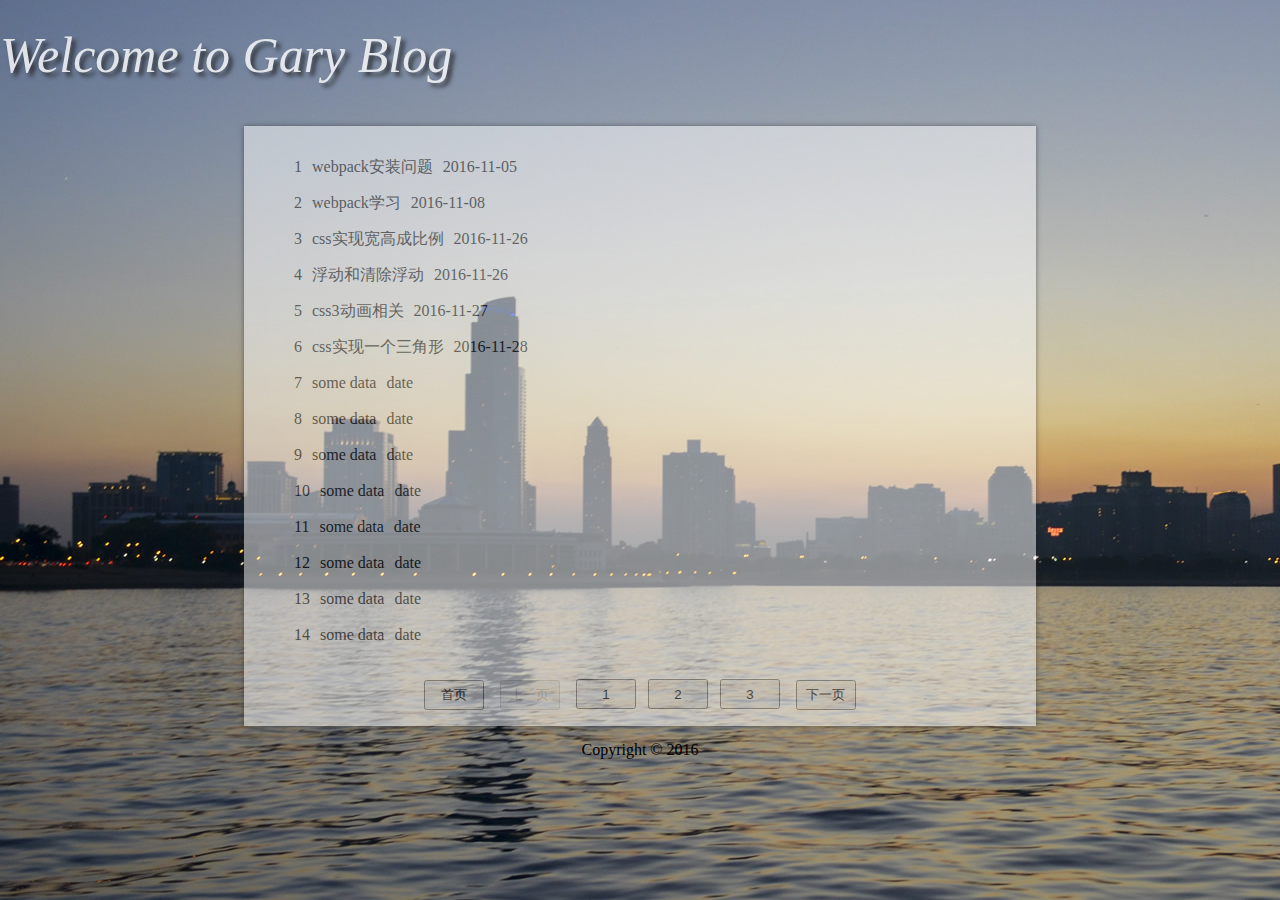
<file: index.html>
<!DOCTYPE html>
<html lang="en">
<head>
	<meta charset="UTF-8">
	<title>Gary Blog</title>
	<link rel="stylesheet" href="css/index.css">
	
</head>
<body>
	<div class="container">
		<div class="header">
			<div>
				<span class="hTitle">Welcome to Gary Blog</span>
			</div>
		</div>
		<div class="main">
			<main class="blog-main">
				<div class="content">
					
					<div class="liLinks">
								<button id="mainPage">首页</button>
								<button id="prePage">上一页</button>
								<div class="pagesContainer">
									
								</div>
								<button id="nextPage">下一页</button>
					</div>
				</div>
			</main>
			<nav class="blog-nav"></nav>
			<aside class="blog-aside"></aside>
		</div>
		<div class="footer">
			Copyright © 2016 
		</div>
	</div>
	<script src="js/jquery-3.1.1.js"></script>
	<script src="js/index.js"></script>
	
</body>
</html>
</file>
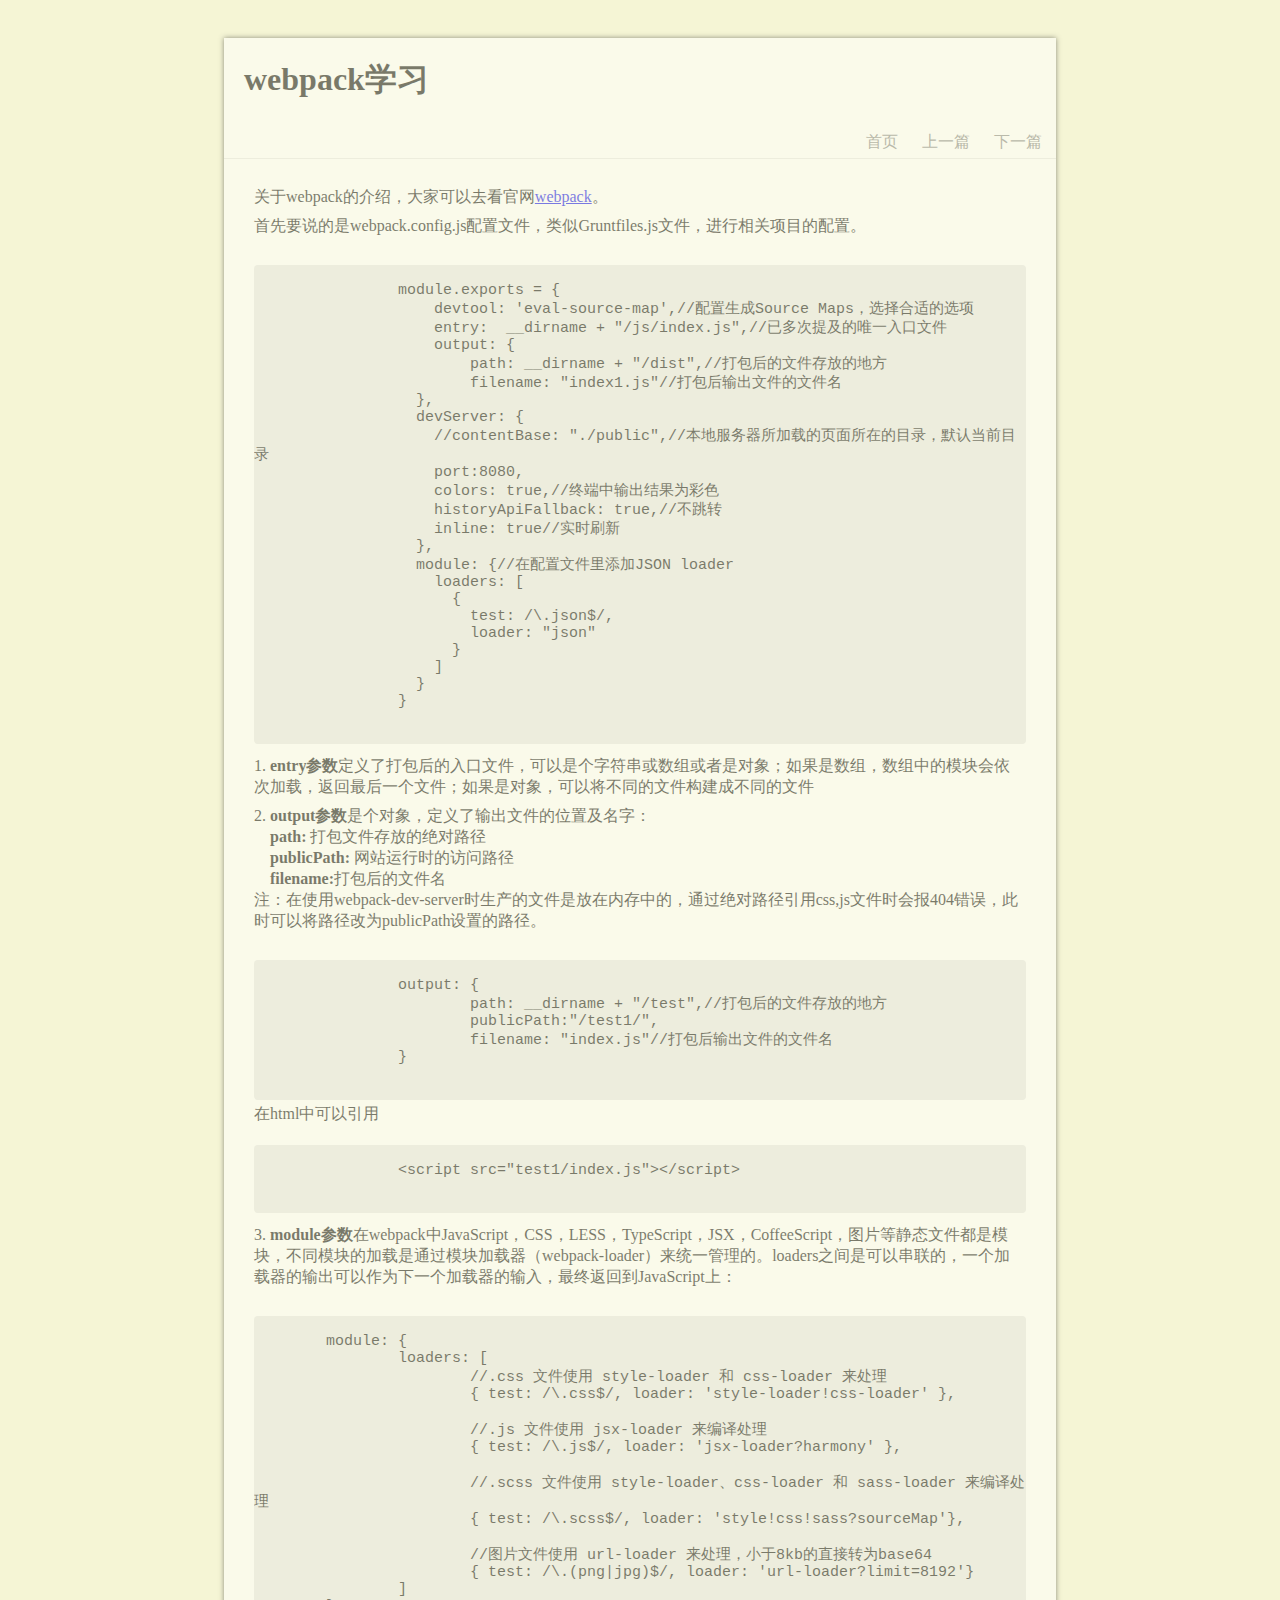
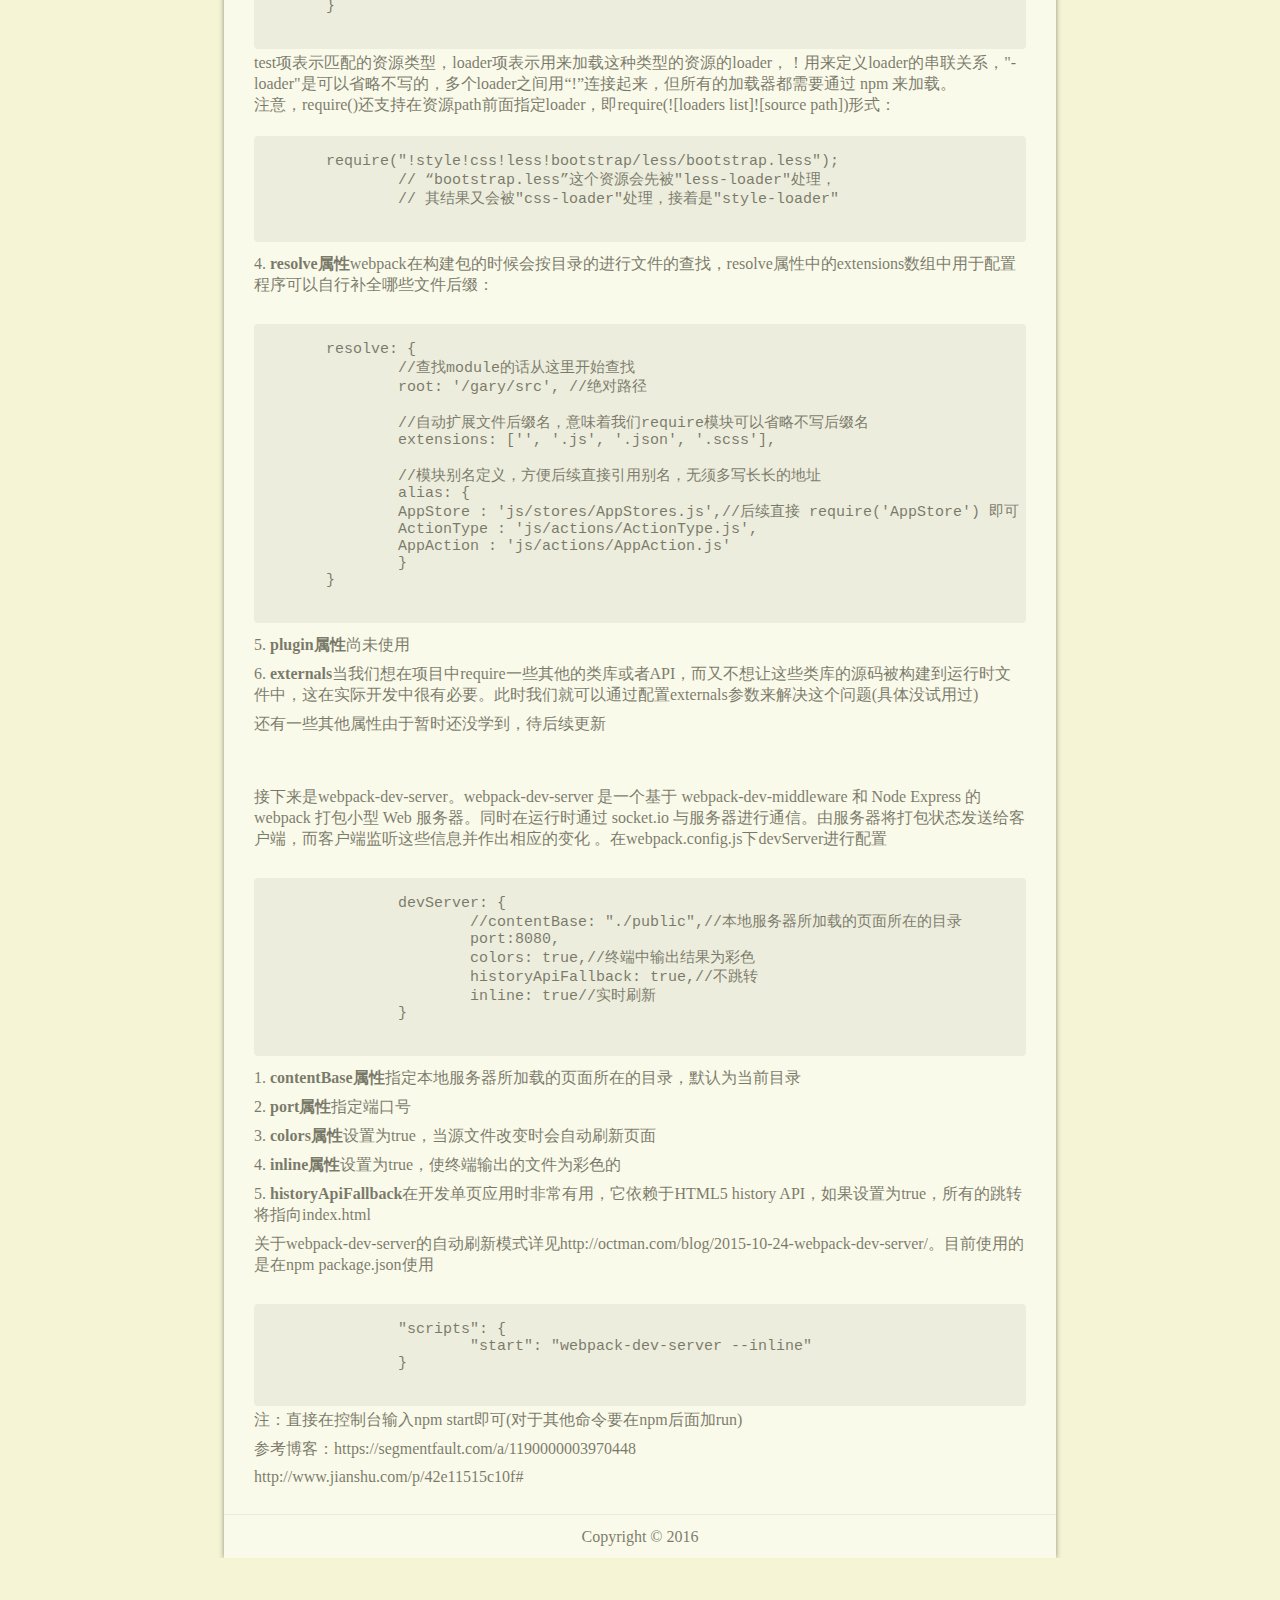
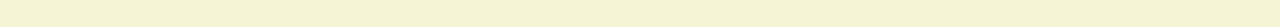
<file: content/index.html>
<!DOCTYPE html>
<html lang="en">
<head>
	<meta charset="UTF-8">
	<title>webpack</title>
	<link rel="stylesheet" href="main.css">
</head>
<body>
	<div class="container">
		<div class="header"><h1>webpack学习</h1>
			<div class="links">
				<a href="../index.html" class="returnMain">首页</a>
				<a href="#" class="pre">上一篇</a>
				<a href="#" class="next">下一篇</a>
			</div>
		</div>
		<div class="context">
			<p>关于webpack的介绍，大家可以去看官网<a href="http://webpack.github.io/">webpack</a>。</p>
			<p>首先要说的是webpack.config.js配置文件，类似Gruntfiles.js文件，进行相关项目的配置。</p>
			
			<pre>
				<code>
		module.exports = {
		    devtool: 'eval-source-map',//配置生成Source Maps，选择合适的选项
		    entry:  __dirname + "/js/index.js",//已多次提及的唯一入口文件
		    output: {
		        path: __dirname + "/dist",//打包后的文件存放的地方
		        filename: "index1.js"//打包后输出文件的文件名
		  },
		  devServer: {
		    //contentBase: "./public",//本地服务器所加载的页面所在的目录，默认当前目录
		    port:8080,
		    colors: true,//终端中输出结果为彩色
		    historyApiFallback: true,//不跳转
		    inline: true//实时刷新
		  },
		  module: {//在配置文件里添加JSON loader
		    loaders: [
		      {
		        test: /\.json$/,
		        loader: "json"
		      }
		    ]
		  }
		}
				</code>
			</pre>
			<p>1. <b>entry参数</b>定义了打包后的入口文件，可以是个字符串或数组或者是对象；如果是数组，数组中的模块会依次加载，返回最后一个文件；如果是对象，可以将不同的文件构建成不同的文件</p>
			<p>2. <b>output参数</b>是个对象，定义了输出文件的位置及名字：<br>
						&nbsp;&nbsp;&nbsp;&nbsp;<strong>path:</strong> 打包文件存放的绝对路径<br>
						&nbsp;&nbsp;&nbsp;&nbsp;<strong>publicPath:</strong> 网站运行时的访问路径<br>
						&nbsp;&nbsp;&nbsp;&nbsp;<strong>filename:</strong>打包后的文件名<br>
						注：在使用webpack-dev-server时生产的文件是放在内存中的，通过绝对路径引用css,js文件时会报404错误，此时可以将路径改为publicPath设置的路径。
						<pre>
							<code>
		output: {
			path: __dirname + "/test",//打包后的文件存放的地方
			publicPath:"/test1/",
			filename: "index.js"//打包后输出文件的文件名
		}
							</code>
						</pre>
					在html中可以引用
					<pre>
						<code>
		&lt;script src="test1/index.js"&gt&lt;/script&gt
						</code>
					</pre>
			</p>
			<p>
				3. <b>module参数</b>在webpack中JavaScript，CSS，LESS，TypeScript，JSX，CoffeeScript，图片等静态文件都是模块，不同模块的加载是通过模块加载器（webpack-loader）来统一管理的。loaders之间是可以串联的，一个加载器的输出可以作为下一个加载器的输入，最终返回到JavaScript上：
				<pre>
					<code>
	module: {
		loaders: [
			//.css 文件使用 style-loader 和 css-loader 来处理
			{ test: /\.css$/, loader: 'style-loader!css-loader' },

			//.js 文件使用 jsx-loader 来编译处理
			{ test: /\.js$/, loader: 'jsx-loader?harmony' },

			//.scss 文件使用 style-loader、css-loader 和 sass-loader 来编译处理
			{ test: /\.scss$/, loader: 'style!css!sass?sourceMap'},

			//图片文件使用 url-loader 来处理，小于8kb的直接转为base64
			{ test: /\.(png|jpg)$/, loader: 'url-loader?limit=8192'}
		]
	}
					</code>
				</pre>
				test项表示匹配的资源类型，loader项表示用来加载这种类型的资源的loader，！用来定义loader的串联关系，"-loader"是可以省略不写的，多个loader之间用“!”连接起来，但所有的加载器都需要通过 npm 来加载。<br>
				注意，require()还支持在资源path前面指定loader，即require(![loaders list]![source path])形式：
				<pre>
					<code>
	require("!style!css!less!bootstrap/less/bootstrap.less");
		// “bootstrap.less”这个资源会先被"less-loader"处理，
		// 其结果又会被"css-loader"处理，接着是"style-loader"
					</code>
				</pre>
			</p>
			<p>
				4. <b>resolve属性</b>webpack在构建包的时候会按目录的进行文件的查找，resolve属性中的extensions数组中用于配置程序可以自行补全哪些文件后缀：
				<pre>
					<code>
	resolve: {
		//查找module的话从这里开始查找
		root: '/gary/src', //绝对路径

		//自动扩展文件后缀名，意味着我们require模块可以省略不写后缀名
		extensions: ['', '.js', '.json', '.scss'],

		//模块别名定义，方便后续直接引用别名，无须多写长长的地址
		alias: {
		AppStore : 'js/stores/AppStores.js',//后续直接 require('AppStore') 即可
		ActionType : 'js/actions/ActionType.js',
		AppAction : 'js/actions/AppAction.js'
		}
	}
					</code>
				</pre>
			</p>
			<p>
				5. <b>plugin属性</b>尚未使用
			</p>
			<p>
				6. <b>externals</b>当我们想在项目中require一些其他的类库或者API，而又不想让这些类库的源码被构建到运行时文件中，这在实际开发中很有必要。此时我们就可以通过配置externals参数来解决这个问题(具体没试用过)
			</p>
			<p>
				还有一些其他属性由于暂时还没学到，待后续更新
			</p>
			<br>
			<br>
			
			<p>
				接下来是webpack-dev-server。webpack-dev-server 是一个基于 webpack-dev-middleware 和 Node Express 的 webpack 打包小型 Web 服务器。同时在运行时通过 socket.io 与服务器进行通信。由服务器将打包状态发送给客户端，而客户端监听这些信息并作出相应的变化 。在webpack.config.js下devServer进行配置
				<pre>
					<code>
		devServer: {
			//contentBase: "./public",//本地服务器所加载的页面所在的目录
			port:8080,
			colors: true,//终端中输出结果为彩色
			historyApiFallback: true,//不跳转
			inline: true//实时刷新
		}
					</code>
				</pre>
			</p>
			<p>
				1. <b>contentBase属性</b>指定本地服务器所加载的页面所在的目录，默认为当前目录
			</p>
			<p>
				2. <b>port属性</b>指定端口号
			</p>
			<p>
				3. <b>colors属性</b>设置为true，当源文件改变时会自动刷新页面
			</p>
			<p>
				4. <b>inline属性</b>设置为true，使终端输出的文件为彩色的
			</p>
			<p>
				5. <b>historyApiFallback</b>在开发单页应用时非常有用，它依赖于HTML5 history API，如果设置为true，所有的跳转将指向index.html
			</p>
			<p>
				关于webpack-dev-server的自动刷新模式详见http://octman.com/blog/2015-10-24-webpack-dev-server/。目前使用的是在npm package.json使用
				<pre>
					<code>
		"scripts": {
			"start": "webpack-dev-server --inline"
		}
					</code>
				</pre>
				注：直接在控制台输入npm start即可(对于其他命令要在npm后面加run)
			</p>
			<p>参考博客：https://segmentfault.com/a/1190000003970448</p>
			<p>http://www.jianshu.com/p/42e11515c10f#</p>

		</div>
		<div class="footer">Copyright © 2016 </div>
	</div>
</body> 
</html>
</file>
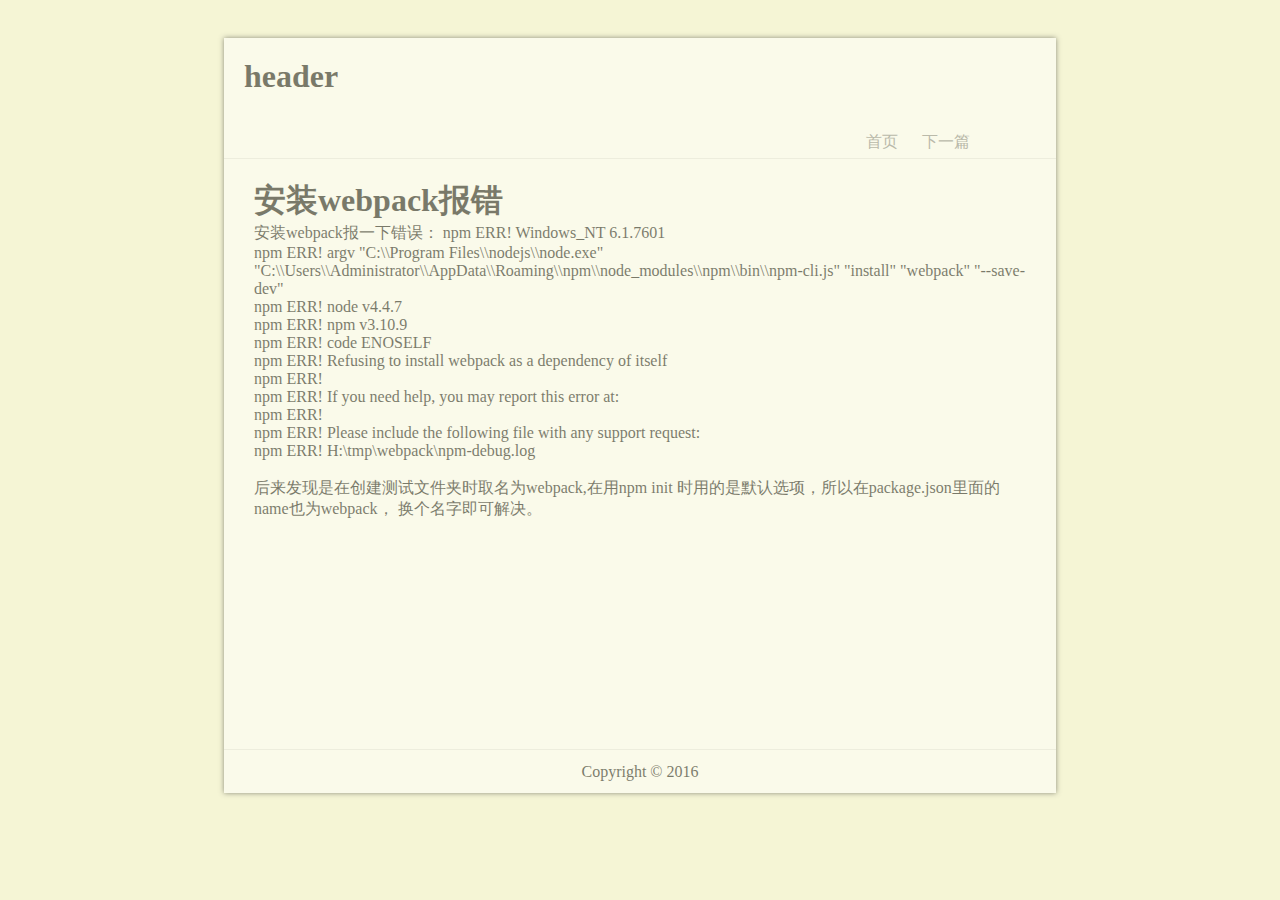
<file: content/1.html>
<!DOCTYPE html>
<html lang="en">
<head>
	<meta charset="UTF-8">
	<title>安装webpack报错</title>
	<link rel="stylesheet" href="main.css">
</head>
<body>
	<div class="container">
		<div class="header"><h1>header</h1>
			<div class="links">
				<a href="../index.html" class="returnMain">首页</a>
				
				<a href="2.html" class="next">下一篇</a>
			</div>
		</div>
		<div class="context">
			<h1>安装webpack报错</h1>
			<div>
				安装webpack报一下错误：
				npm ERR! Windows_NT 6.1.7601<br/>
				npm ERR! argv "C:\\Program Files\\nodejs\\node.exe" "C:\\Users\\Administrator\\AppData\\Roaming\\npm\\node_modules\\npm\\bin\\npm-cli.js" "install" "webpack" "--save-dev"<br/>
				npm ERR! node v4.4.7<br/>
				npm ERR! npm  v3.10.9<br/>
				npm ERR! code ENOSELF<br/>

				npm ERR! Refusing to install webpack as a dependency of itself<br/>
				npm ERR!<br/>
				npm ERR! If you need help, you may report this error at:<br/>
				npm ERR!     <https://github.com/npm/npm/issues><br/>

				npm ERR! Please include the following file with any support request:<br/>
				npm ERR!     H:\tmp\webpack\npm-debug.log<br/>
				
				<br/>
				后来发现是在创建测试文件夹时取名为webpack,在用npm init 时用的是默认选项，所以在package.json里面的name也为webpack，
				换个名字即可解决。

			</div>

		</div>
		<div class="footer">Copyright © 2016 </div>
	</div>
</body> 
</html>
</file>
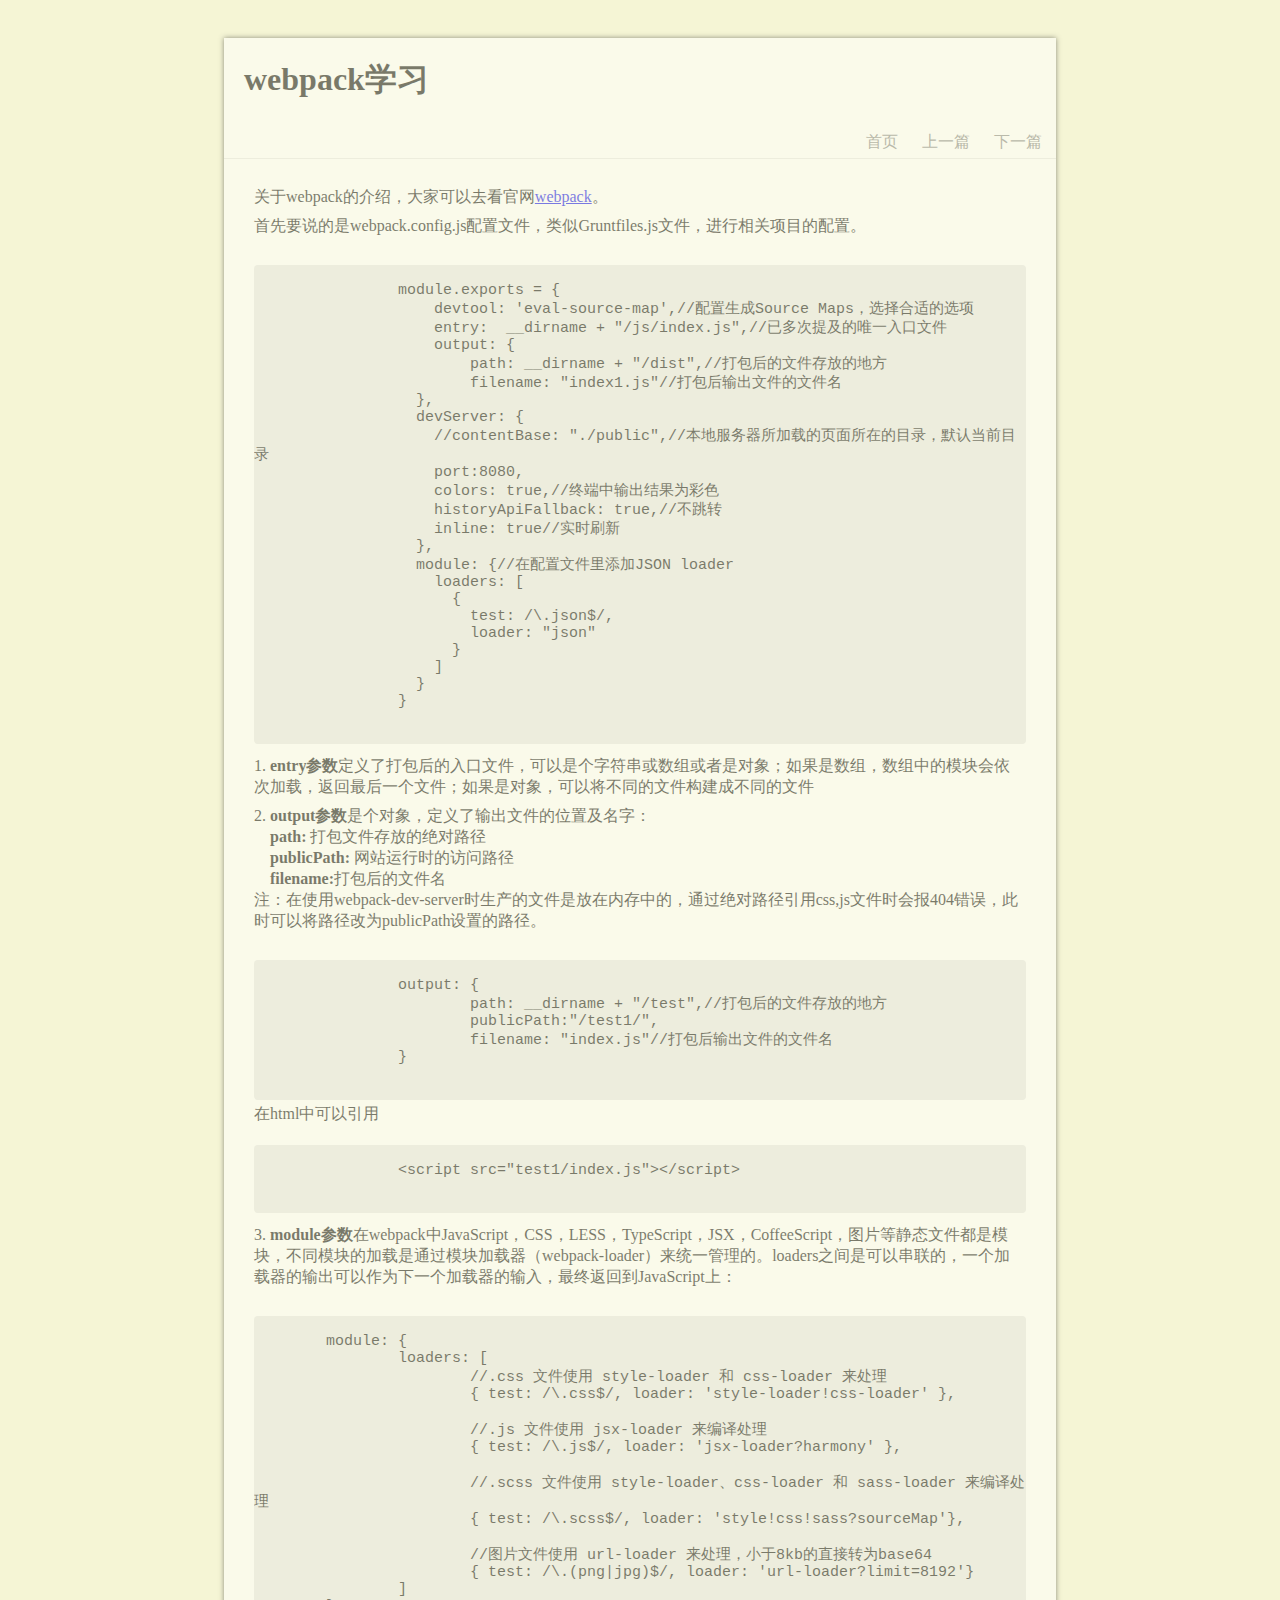
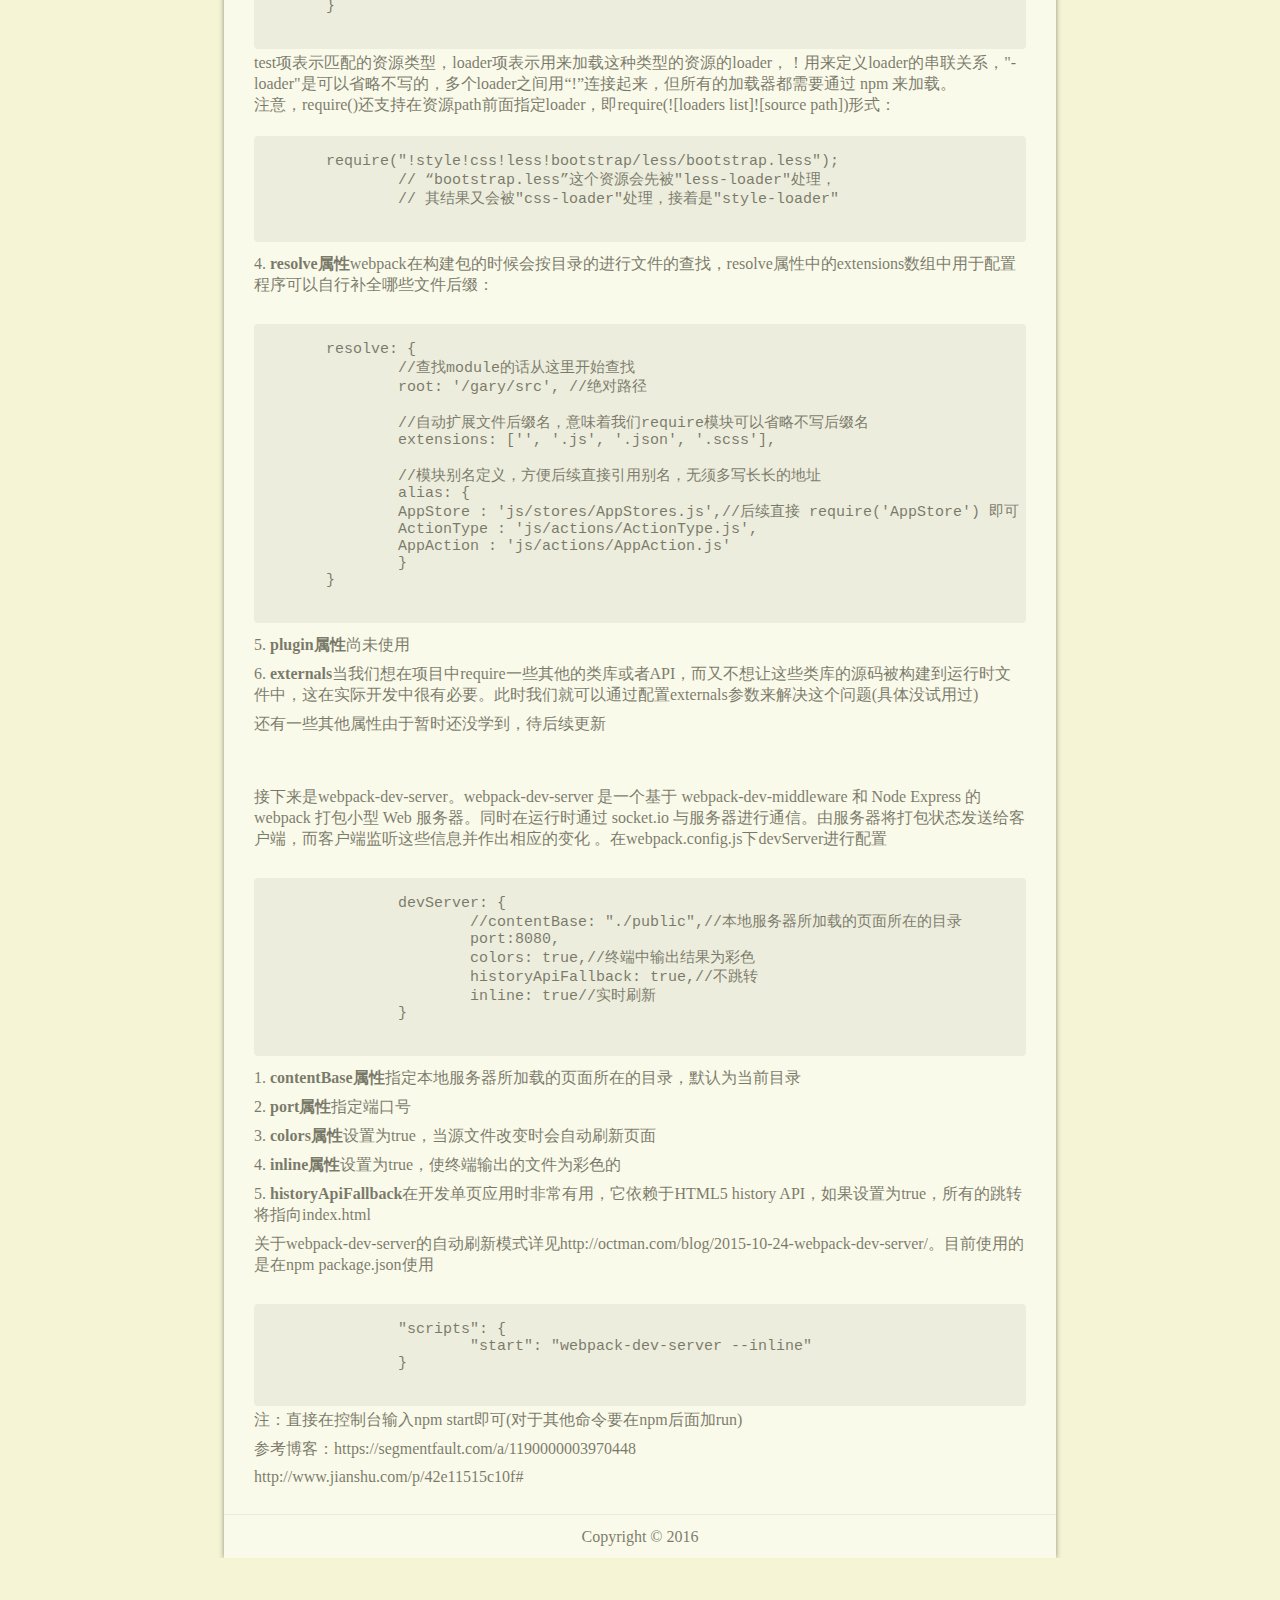
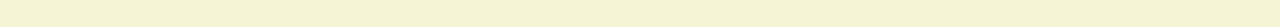
<file: content/2.html>
<!DOCTYPE html>
<html lang="en">
<head>
	<meta charset="UTF-8">
	<title>webpack</title>
	<link rel="stylesheet" href="main.css">
</head>
<body>
	<div class="container">
		<div class="header"><h1>webpack学习</h1>
			<div class="links">
				<a href="../index.html" class="returnMain">首页</a>
				<a href="1.html" class="pre">上一篇</a>
				<a href="3.html" class="next">下一篇</a>
			</div>
		</div>
		<div class="context">
			<p>关于webpack的介绍，大家可以去看官网<a href="http://webpack.github.io/">webpack</a>。</p>
			<p>首先要说的是webpack.config.js配置文件，类似Gruntfiles.js文件，进行相关项目的配置。</p>
			
			<pre>
				<code>
		module.exports = {
		    devtool: 'eval-source-map',//配置生成Source Maps，选择合适的选项
		    entry:  __dirname + "/js/index.js",//已多次提及的唯一入口文件
		    output: {
		        path: __dirname + "/dist",//打包后的文件存放的地方
		        filename: "index1.js"//打包后输出文件的文件名
		  },
		  devServer: {
		    //contentBase: "./public",//本地服务器所加载的页面所在的目录，默认当前目录
		    port:8080,
		    colors: true,//终端中输出结果为彩色
		    historyApiFallback: true,//不跳转
		    inline: true//实时刷新
		  },
		  module: {//在配置文件里添加JSON loader
		    loaders: [
		      {
		        test: /\.json$/,
		        loader: "json"
		      }
		    ]
		  }
		}
				</code>
			</pre>
			<p>1. <b>entry参数</b>定义了打包后的入口文件，可以是个字符串或数组或者是对象；如果是数组，数组中的模块会依次加载，返回最后一个文件；如果是对象，可以将不同的文件构建成不同的文件</p>
			<p>2. <b>output参数</b>是个对象，定义了输出文件的位置及名字：<br>
						&nbsp;&nbsp;&nbsp;&nbsp;<strong>path:</strong> 打包文件存放的绝对路径<br>
						&nbsp;&nbsp;&nbsp;&nbsp;<strong>publicPath:</strong> 网站运行时的访问路径<br>
						&nbsp;&nbsp;&nbsp;&nbsp;<strong>filename:</strong>打包后的文件名<br>
						注：在使用webpack-dev-server时生产的文件是放在内存中的，通过绝对路径引用css,js文件时会报404错误，此时可以将路径改为publicPath设置的路径。
						<pre>
							<code>
		output: {
			path: __dirname + "/test",//打包后的文件存放的地方
			publicPath:"/test1/",
			filename: "index.js"//打包后输出文件的文件名
		}
							</code>
						</pre>
					在html中可以引用
					<pre>
						<code>
		&lt;script src="test1/index.js"&gt&lt;/script&gt
						</code>
					</pre>
			</p>
			<p>
				3. <b>module参数</b>在webpack中JavaScript，CSS，LESS，TypeScript，JSX，CoffeeScript，图片等静态文件都是模块，不同模块的加载是通过模块加载器（webpack-loader）来统一管理的。loaders之间是可以串联的，一个加载器的输出可以作为下一个加载器的输入，最终返回到JavaScript上：
				<pre>
					<code>
	module: {
		loaders: [
			//.css 文件使用 style-loader 和 css-loader 来处理
			{ test: /\.css$/, loader: 'style-loader!css-loader' },

			//.js 文件使用 jsx-loader 来编译处理
			{ test: /\.js$/, loader: 'jsx-loader?harmony' },

			//.scss 文件使用 style-loader、css-loader 和 sass-loader 来编译处理
			{ test: /\.scss$/, loader: 'style!css!sass?sourceMap'},

			//图片文件使用 url-loader 来处理，小于8kb的直接转为base64
			{ test: /\.(png|jpg)$/, loader: 'url-loader?limit=8192'}
		]
	}
					</code>
				</pre>
				test项表示匹配的资源类型，loader项表示用来加载这种类型的资源的loader，！用来定义loader的串联关系，"-loader"是可以省略不写的，多个loader之间用“!”连接起来，但所有的加载器都需要通过 npm 来加载。<br>
				注意，require()还支持在资源path前面指定loader，即require(![loaders list]![source path])形式：
				<pre>
					<code>
	require("!style!css!less!bootstrap/less/bootstrap.less");
		// “bootstrap.less”这个资源会先被"less-loader"处理，
		// 其结果又会被"css-loader"处理，接着是"style-loader"
					</code>
				</pre>
			</p>
			<p>
				4. <b>resolve属性</b>webpack在构建包的时候会按目录的进行文件的查找，resolve属性中的extensions数组中用于配置程序可以自行补全哪些文件后缀：
				<pre>
					<code>
	resolve: {
		//查找module的话从这里开始查找
		root: '/gary/src', //绝对路径

		//自动扩展文件后缀名，意味着我们require模块可以省略不写后缀名
		extensions: ['', '.js', '.json', '.scss'],

		//模块别名定义，方便后续直接引用别名，无须多写长长的地址
		alias: {
		AppStore : 'js/stores/AppStores.js',//后续直接 require('AppStore') 即可
		ActionType : 'js/actions/ActionType.js',
		AppAction : 'js/actions/AppAction.js'
		}
	}
					</code>
				</pre>
			</p>
			<p>
				5. <b>plugin属性</b>尚未使用
			</p>
			<p>
				6. <b>externals</b>当我们想在项目中require一些其他的类库或者API，而又不想让这些类库的源码被构建到运行时文件中，这在实际开发中很有必要。此时我们就可以通过配置externals参数来解决这个问题(具体没试用过)
			</p>
			<p>
				还有一些其他属性由于暂时还没学到，待后续更新
			</p>
			<br>
			<br>
			
			<p>
				接下来是webpack-dev-server。webpack-dev-server 是一个基于 webpack-dev-middleware 和 Node Express 的 webpack 打包小型 Web 服务器。同时在运行时通过 socket.io 与服务器进行通信。由服务器将打包状态发送给客户端，而客户端监听这些信息并作出相应的变化 。在webpack.config.js下devServer进行配置
				<pre>
					<code>
		devServer: {
			//contentBase: "./public",//本地服务器所加载的页面所在的目录
			port:8080,
			colors: true,//终端中输出结果为彩色
			historyApiFallback: true,//不跳转
			inline: true//实时刷新
		}
					</code>
				</pre>
			</p>
			<p>
				1. <b>contentBase属性</b>指定本地服务器所加载的页面所在的目录，默认为当前目录
			</p>
			<p>
				2. <b>port属性</b>指定端口号
			</p>
			<p>
				3. <b>colors属性</b>设置为true，当源文件改变时会自动刷新页面
			</p>
			<p>
				4. <b>inline属性</b>设置为true，使终端输出的文件为彩色的
			</p>
			<p>
				5. <b>historyApiFallback</b>在开发单页应用时非常有用，它依赖于HTML5 history API，如果设置为true，所有的跳转将指向index.html
			</p>
			<p>
				关于webpack-dev-server的自动刷新模式详见http://octman.com/blog/2015-10-24-webpack-dev-server/。目前使用的是在npm package.json使用
				<pre>
					<code>
		"scripts": {
			"start": "webpack-dev-server --inline"
		}
					</code>
				</pre>
				注：直接在控制台输入npm start即可(对于其他命令要在npm后面加run)
			</p>
			<p>参考博客：https://segmentfault.com/a/1190000003970448</p>
			<p>http://www.jianshu.com/p/42e11515c10f#</p>

		</div>
		<div class="footer">Copyright © 2016 </div>
	</div>
</body> 
</html>
</file>
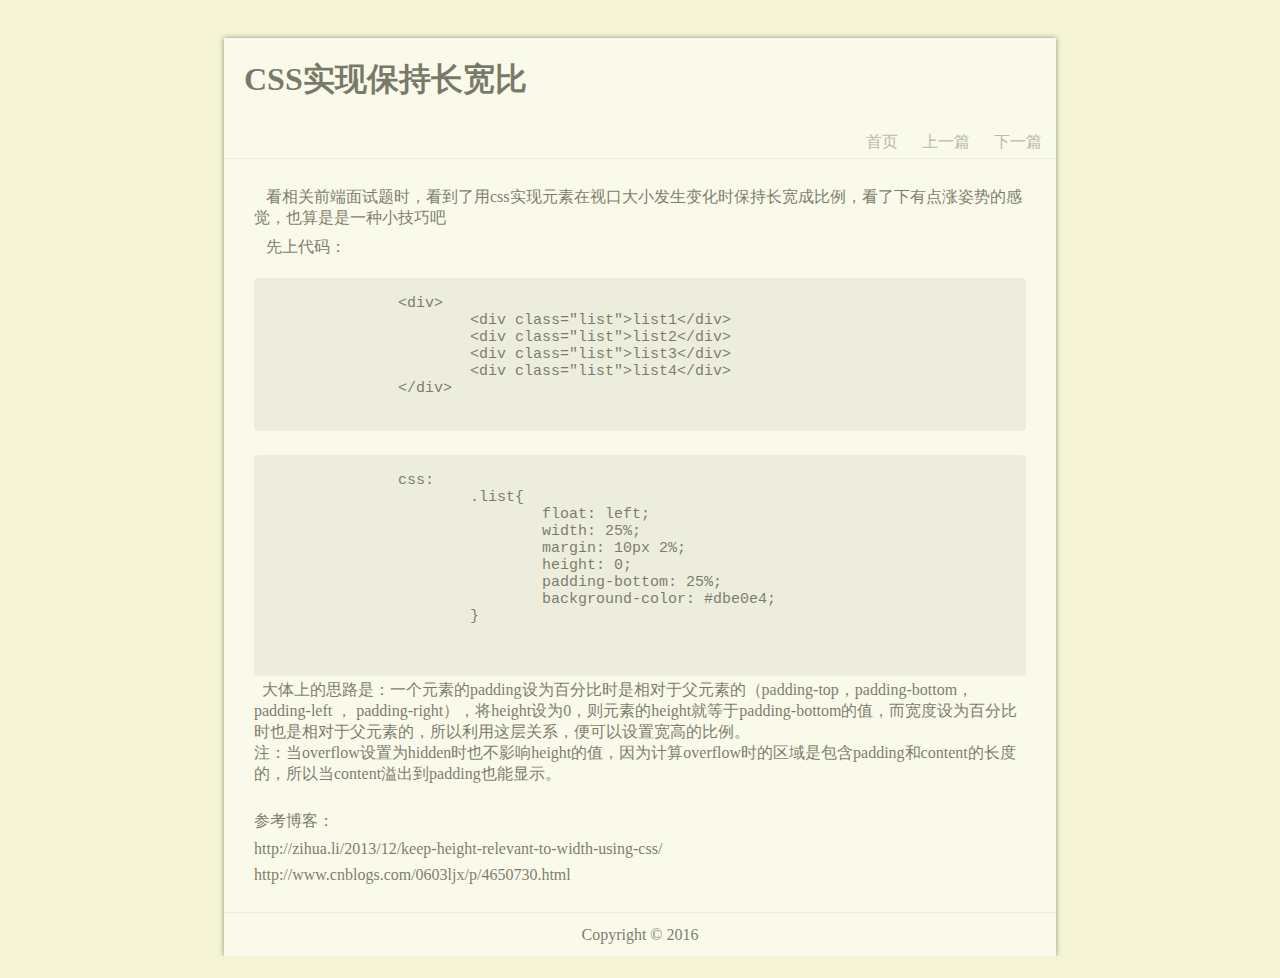
<file: content/3.html>
<!DOCTYPE html>
<html lang="en">
<head>
	<meta charset="UTF-8">
	<title>CSS实现保持长宽比</title>
	<link rel="stylesheet" href="main.css">
</head>
<body>
	<div class="container">
		<div class="header"><h1>CSS实现保持长宽比</h1>
			<div class="links">
				<a href="../index.html" class="returnMain">首页</a>
				<a href="2.html" class="pre">上一篇</a>
				<a href="4.html" class="next">下一篇</a>
			</div>
		</div>
		<div class="context">
			<p> &nbsp;&nbsp; 看相关前端面试题时，看到了用css实现元素在视口大小发生变化时保持长宽成比例，看了下有点涨姿势的感觉，也算是是一种小技巧吧</p>
			 &nbsp;&nbsp; 先上代码：
			<pre>
				<code>
		&lt;div&gt;
			&lt;div class="list"&gt;list1&lt;/div&gt;
			&lt;div class="list"&gt;list2&lt;/div&gt;
			&lt;div class="list"&gt;list3&lt;/div&gt;
			&lt;div class="list"&gt;list4&lt;/div&gt;
		&lt;/div&gt;
				</code>
			</pre>
			<pre>
				<code>
		css:
			.list{
				float: left;
				width: 25%;
				margin: 10px 2%;
				height: 0;
				padding-bottom: 25%;
				background-color: #dbe0e4;
			}
				</code>
			
			</pre>
			&nbsp;&nbsp;大体上的思路是：一个元素的padding设为百分比时是相对于父元素的（padding-top，padding-bottom，padding-left ， padding-right），将height设为0，则元素的height就等于padding-bottom的值，而宽度设为百分比时也是相对于父元素的，所以利用这层关系，便可以设置宽高的比例。
			<br>注：当overflow设置为hidden时也不影响height的值，因为计算overflow时的区域是包含padding和content的长度的，所以当content溢出到padding也能显示。
			<br><br>
			<p>参考博客：</p>
			<p>http://zihua.li/2013/12/keep-height-relevant-to-width-using-css/</p>
			<p>http://www.cnblogs.com/0603ljx/p/4650730.html</p>

		</div>
		<div class="footer">Copyright © 2016 </div>
	</div>
</body> 
</html>
</file>
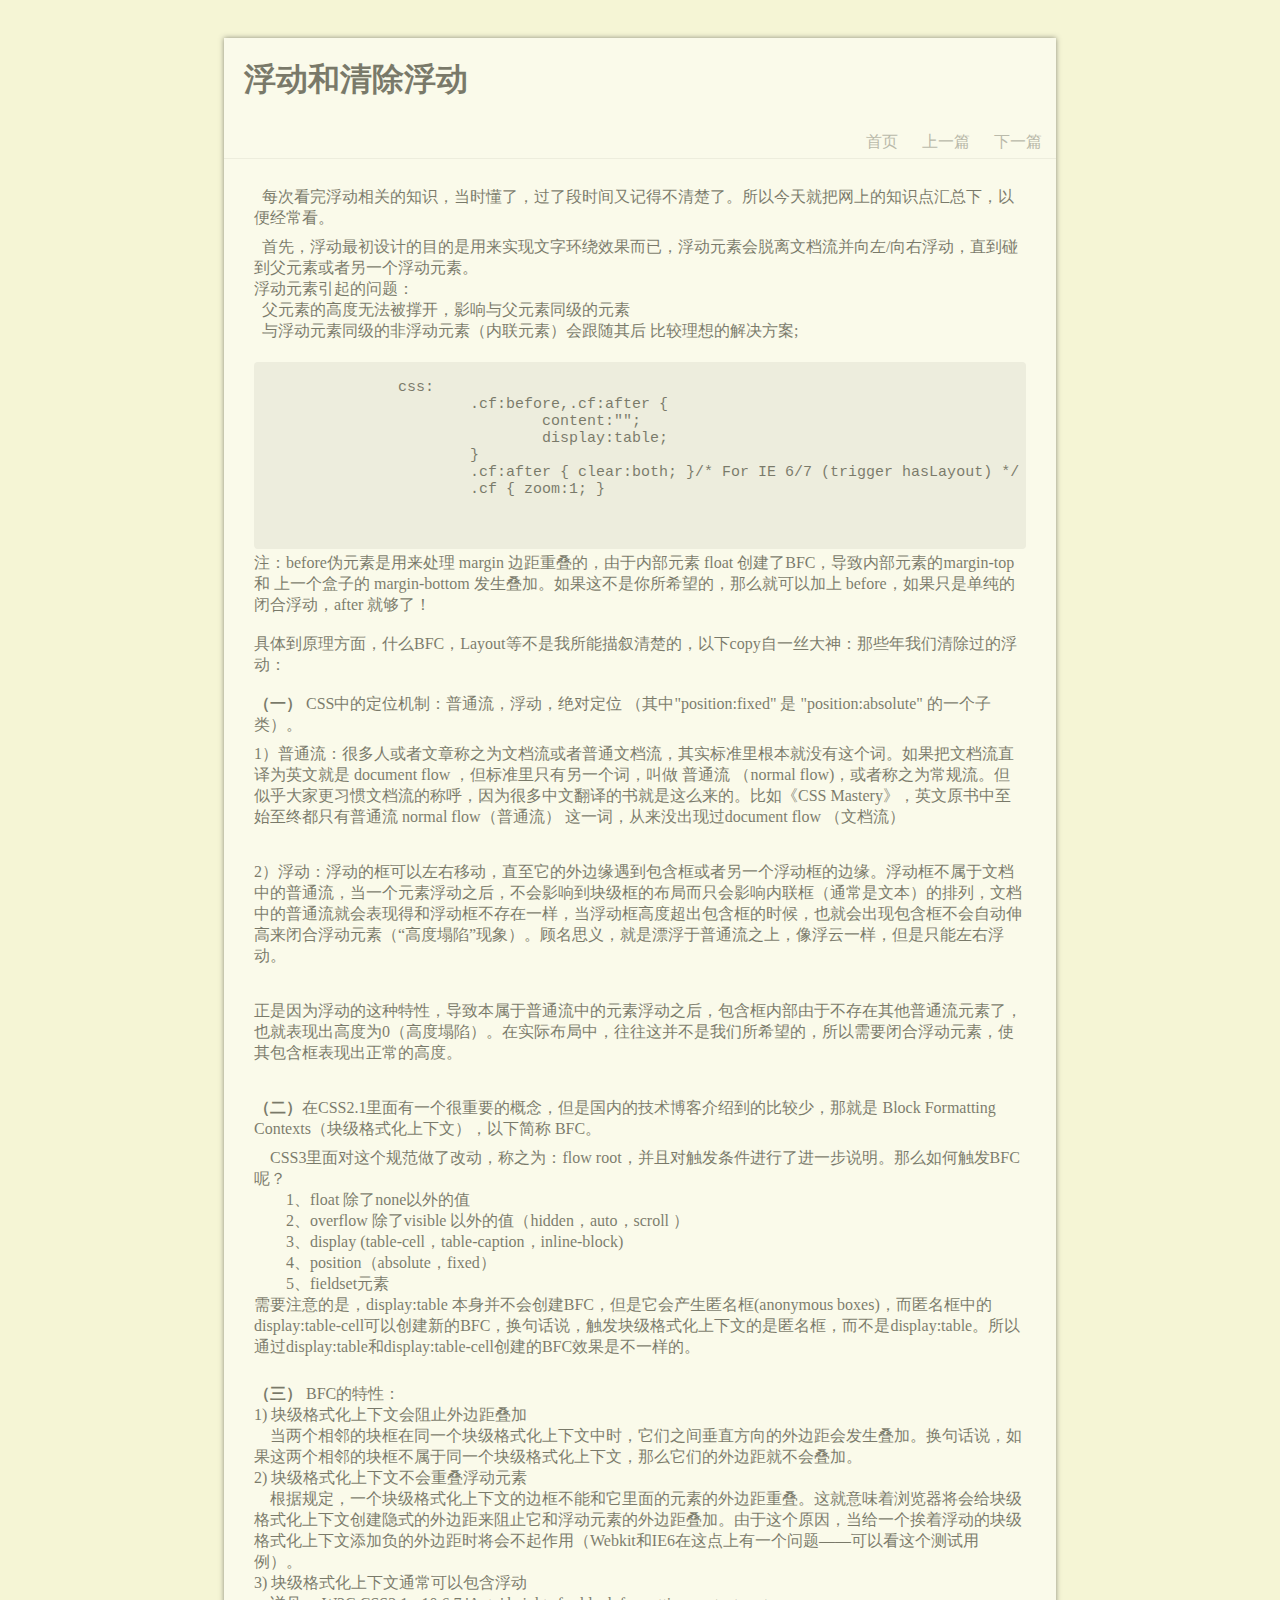
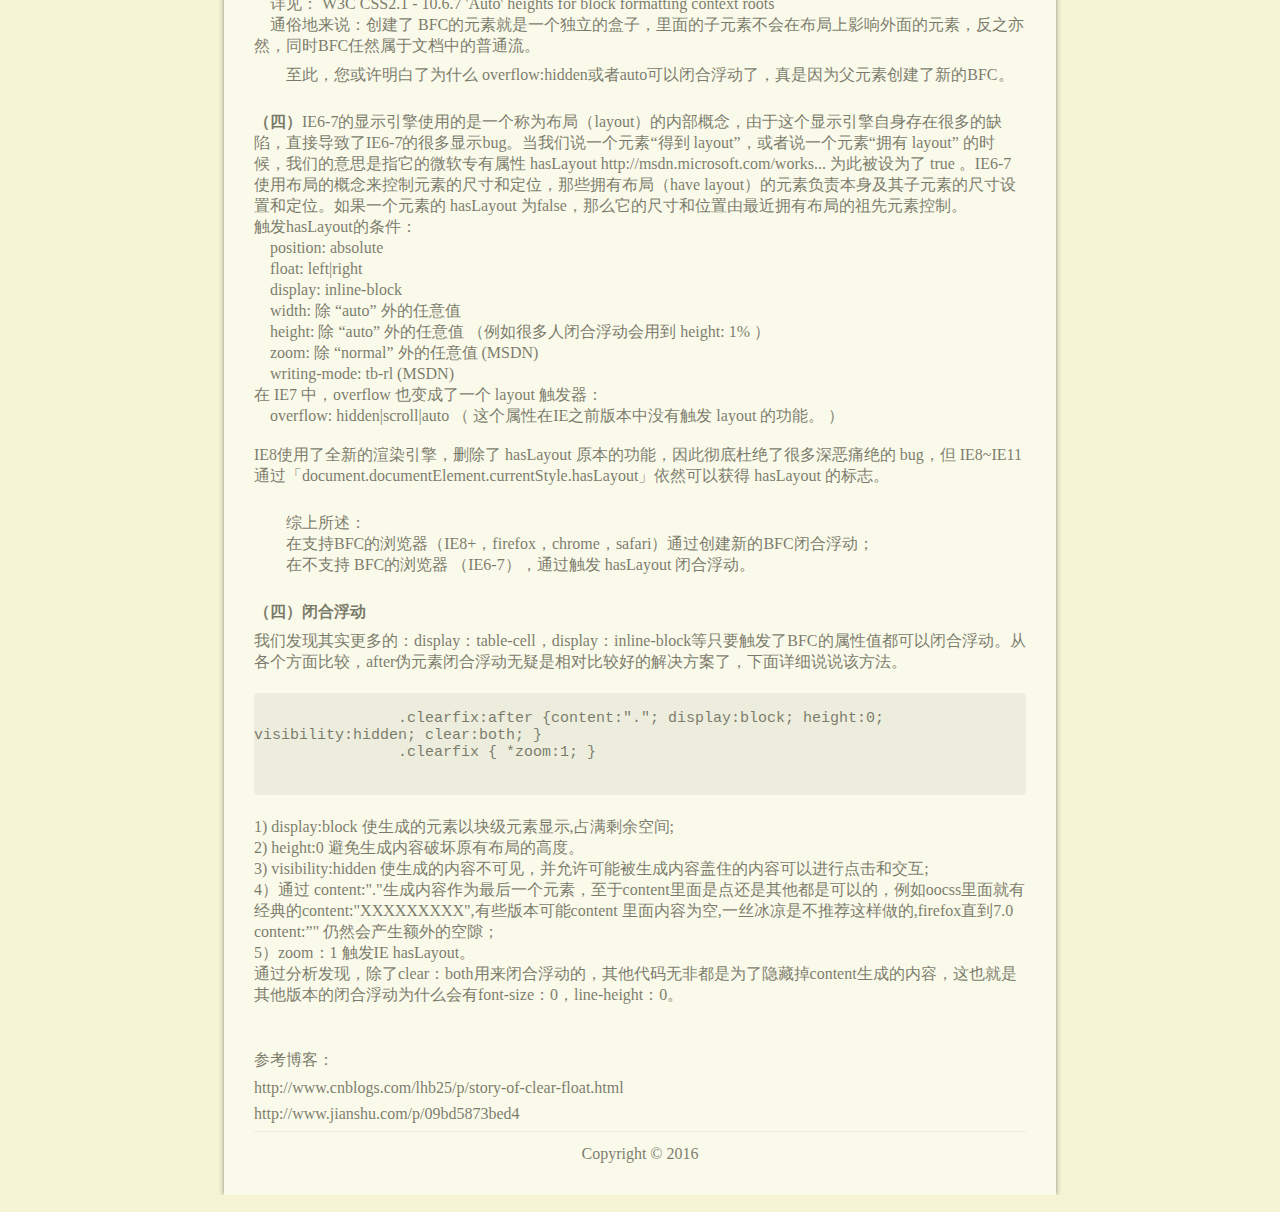
<file: content/4.html>
<!DOCTYPE html>
<html lang="en">
<head>
	<meta charset="UTF-8">
	<title>浮动和清除浮动</title>
	<link rel="stylesheet" href="main.css">
</head>
<body>
	<div class="container">
		<div class="header"><h1>浮动和清除浮动</h1>
			<div class="links">
				<a href="../index.html" class="returnMain">首页</a>
				<a href="3.html" class="pre">上一篇</a>
				<a href="5.html" class="next">下一篇</a>
			</div>
		</div>
		<div class="context">
			<p>&nbsp;&nbsp;每次看完浮动相关的知识，当时懂了，过了段时间又记得不清楚了。所以今天就把网上的知识点汇总下，以便经常看。</p>
			&nbsp;&nbsp;首先，浮动最初设计的目的是用来实现文字环绕效果而已，浮动元素会脱离文档流并向左/向右浮动，直到碰到父元素或者另一个浮动元素。
			<br>
			浮动元素引起的问题：
				<br>&nbsp;&nbsp;父元素的高度无法被撑开，影响与父元素同级的元素
				<br>&nbsp;&nbsp;与浮动元素同级的非浮动元素（内联元素）会跟随其后
			比较理想的解决方案;
			<pre>
				<code>
		css:
			.cf:before,.cf:after {
				content:"";
				display:table;
			}
			.cf:after { clear:both; }/* For IE 6/7 (trigger hasLayout) */
			.cf { zoom:1; }
				</code>
			
			</pre>
			<div>注：before伪元素是用来处理 margin 边距重叠的，由于内部元素 float 创建了BFC，导致内部元素的margin-top和 上一个盒子的 margin-bottom 发生叠加。如果这不是你所希望的，那么就可以加上 before，如果只是单纯的闭合浮动，after 就够了！</div>
			<br>
			具体到原理方面，什么BFC，Layout等不是我所能描叙清楚的，以下copy自一丝大神：那些年我们清除过的浮动：
<br><br><div><strong>（一）</strong>
	CSS中的定位机制：普通流，浮动，绝对定位 （其中"position:fixed" 是 "position:absolute" 的一个子类）。
	<br><p>1）普通流：很多人或者文章称之为文档流或者普通文档流，其实标准里根本就没有这个词。如果把文档流直译为英文就是 document flow ，但标准里只有另一个词，叫做 普通流 （normal flow)，或者称之为常规流。但似乎大家更习惯文档流的称呼，因为很多中文翻译的书就是这么来的。比如《CSS Mastery》，英文原书中至始至终都只有普通流 normal flow（普通流） 这一词，从来没出现过document flow （文档流）</p>
	<br><p>2）浮动：浮动的框可以左右移动，直至它的外边缘遇到包含框或者另一个浮动框的边缘。浮动框不属于文档中的普通流，当一个元素浮动之后，不会影响到块级框的布局而只会影响内联框（通常是文本）的排列，文档中的普通流就会表现得和浮动框不存在一样，当浮动框高度超出包含框的时候，也就会出现包含框不会自动伸高来闭合浮动元素（“高度塌陷”现象）。顾名思义，就是漂浮于普通流之上，像浮云一样，但是只能左右浮动。</p>
	<br><p>正是因为浮动的这种特性，导致本属于普通流中的元素浮动之后，包含框内部由于不存在其他普通流元素了，也就表现出高度为0（高度塌陷）。在实际布局中，往往这并不是我们所希望的，所以需要闭合浮动元素，使其包含框表现出正常的高度。</p>
</div>
	<br><div><p> <strong>（二）</strong>在CSS2.1里面有一个很重要的概念，但是国内的技术博客介绍到的比较少，那就是 Block Formatting Contexts（块级格式化上下文），以下简称 BFC。</p>
	&nbsp;&nbsp;&nbsp;&nbsp;CSS3里面对这个规范做了改动，称之为：flow root，并且对触发条件进行了进一步说明。那么如何触发BFC呢？
	<br>&nbsp;&nbsp;&nbsp;&nbsp;&nbsp;&nbsp;&nbsp;&nbsp;1、float 除了none以外的值
	<br>&nbsp;&nbsp;&nbsp;&nbsp;&nbsp;&nbsp;&nbsp;&nbsp;2、overflow 除了visible 以外的值（hidden，auto，scroll ）
	<br>&nbsp;&nbsp;&nbsp;&nbsp;&nbsp;&nbsp;&nbsp;&nbsp;3、display (table-cell，table-caption，inline-block)
	<br>&nbsp;&nbsp;&nbsp;&nbsp;&nbsp;&nbsp;&nbsp;&nbsp;4、position（absolute，fixed）
	<br>&nbsp;&nbsp;&nbsp;&nbsp;&nbsp;&nbsp;&nbsp;&nbsp;5、fieldset元素
	<br>需要注意的是，display:table 本身并不会创建BFC，但是它会产生匿名框(anonymous boxes)，而匿名框中的display:table-cell可以创建新的BFC，换句话说，触发块级格式化上下文的是匿名框，而不是display:table。所以通过display:table和display:table-cell创建的BFC效果是不一样的。
</div>
<br><div><p>  <strong>（三）</strong>
BFC的特性：
　　<br>1) 块级格式化上下文会阻止外边距叠加
　　<br>&nbsp;&nbsp;&nbsp;&nbsp;当两个相邻的块框在同一个块级格式化上下文中时，它们之间垂直方向的外边距会发生叠加。换句话说，如果这两个相邻的块框不属于同一个块级格式化上下文，那么它们的外边距就不会叠加。
　　<br>2) 块级格式化上下文不会重叠浮动元素
　　<br>&nbsp;&nbsp;&nbsp;&nbsp;根据规定，一个块级格式化上下文的边框不能和它里面的元素的外边距重叠。这就意味着浏览器将会给块级格式化上下文创建隐式的外边距来阻止它和浮动元素的外边距叠加。由于这个原因，当给一个挨着浮动的块级格式化上下文添加负的外边距时将会不起作用（Webkit和IE6在这点上有一个问题——可以看这个测试用例）。
　　<br>3) 块级格式化上下文通常可以包含浮动
　　<br>&nbsp;&nbsp;&nbsp;&nbsp;详见： W3C CSS2.1 - 10.6.7 'Auto' heights for block formatting context roots
　　<br>&nbsp;&nbsp;&nbsp;&nbsp;通俗地来说：创建了 BFC的元素就是一个独立的盒子，里面的子元素不会在布局上影响外面的元素，反之亦然，同时BFC任然属于文档中的普通流。
</div>

　　至此，您或许明白了为什么 overflow:hidden或者auto可以闭合浮动了，真是因为父元素创建了新的BFC。
<br><br><div><p>  <strong>（四）</strong>IE6-7的显示引擎使用的是一个称为布局（layout）的内部概念，由于这个显示引擎自身存在很多的缺陷，直接导致了IE6-7的很多显示bug。当我们说一个元素“得到 layout”，或者说一个元素“拥有 layout” 的时候，我们的意思是指它的微软专有属性 hasLayout http://msdn.microsoft.com/works... 为此被设为了 true 。IE6-7使用布局的概念来控制元素的尺寸和定位，那些拥有布局（have layout）的元素负责本身及其子元素的尺寸设置和定位。如果一个元素的 hasLayout 为false，那么它的尺寸和位置由最近拥有布局的祖先元素控制。
　　<br>触发hasLayout的条件：
　　<br>&nbsp;&nbsp;&nbsp;&nbsp;position: absolute
　　<br>&nbsp;&nbsp;&nbsp;&nbsp;float: left|right
　　<br>&nbsp;&nbsp;&nbsp;&nbsp;display: inline-block
　　<br>&nbsp;&nbsp;&nbsp;&nbsp;width: 除 “auto” 外的任意值
　　<br>&nbsp;&nbsp;&nbsp;&nbsp;height: 除 “auto” 外的任意值 （例如很多人闭合浮动会用到 height: 1% ）
　　<br>&nbsp;&nbsp;&nbsp;&nbsp;zoom: 除 “normal” 外的任意值 (MSDN) 
　　<br>&nbsp;&nbsp;&nbsp;&nbsp;writing-mode: tb-rl (MSDN) 
　　<br>在 IE7 中，overflow 也变成了一个 layout 触发器：
　　<br>&nbsp;&nbsp;&nbsp;&nbsp;overflow: hidden|scroll|auto （ 这个属性在IE之前版本中没有触发 layout 的功能。 ）
　　<br><br>IE8使用了全新的渲染引擎，删除了 hasLayout 原本的功能，因此彻底杜绝了很多深恶痛绝的 bug，但 IE8~IE11 通过「document.documentElement.currentStyle.hasLayout」依然可以获得 hasLayout 的标志。
</div><br>
　　综上所述：
<br>
　　在支持BFC的浏览器（IE8+，firefox，chrome，safari）通过创建新的BFC闭合浮动；
<br>
　　在不支持 BFC的浏览器 （IE6-7），通过触发 hasLayout 闭合浮动。
<br><br><div><p>  <strong>（四）闭合浮动</strong></p>
我们发现其实更多的：display：table-cell，display：inline-block等只要触发了BFC的属性值都可以闭合浮动。从各个方面比较，after伪元素闭合浮动无疑是相对比较好的解决方案了，下面详细说说该方法。
			<pre>
				<code>
		.clearfix:after {content:"."; display:block; height:0; visibility:hidden; clear:both; }
		.clearfix { *zoom:1; }
				</code>
			</pre>
<div>
	<br>1) display:block 使生成的元素以块级元素显示,占满剩余空间;
　　<br>2) height:0 避免生成内容破坏原有布局的高度。
　　<br>3) visibility:hidden 使生成的内容不可见，并允许可能被生成内容盖住的内容可以进行点击和交互;
　　<br>4）通过 content:"."生成内容作为最后一个元素，至于content里面是点还是其他都是可以的，例如oocss里面就有经典的content:"XXXXXXXXX",有些版本可能content 里面内容为空,一丝冰凉是不推荐这样做的,firefox直到7.0 content:”" 仍然会产生额外的空隙；
　　<br>5）zoom：1 触发IE hasLayout。
　　<br>通过分析发现，除了clear：both用来闭合浮动的，其他代码无非都是为了隐藏掉content生成的内容，这也就是其他版本的闭合浮动为什么会有font-size：0，line-height：0。
</div>
			<br><br>
			<p>参考博客：</p>
			<p>http://www.cnblogs.com/lhb25/p/story-of-clear-float.html</p>
			<p>http://www.jianshu.com/p/09bd5873bed4</p>

		</div>
		<div class="footer">Copyright © 2016 </div>
	</div>
</body> 
</html>
</file>
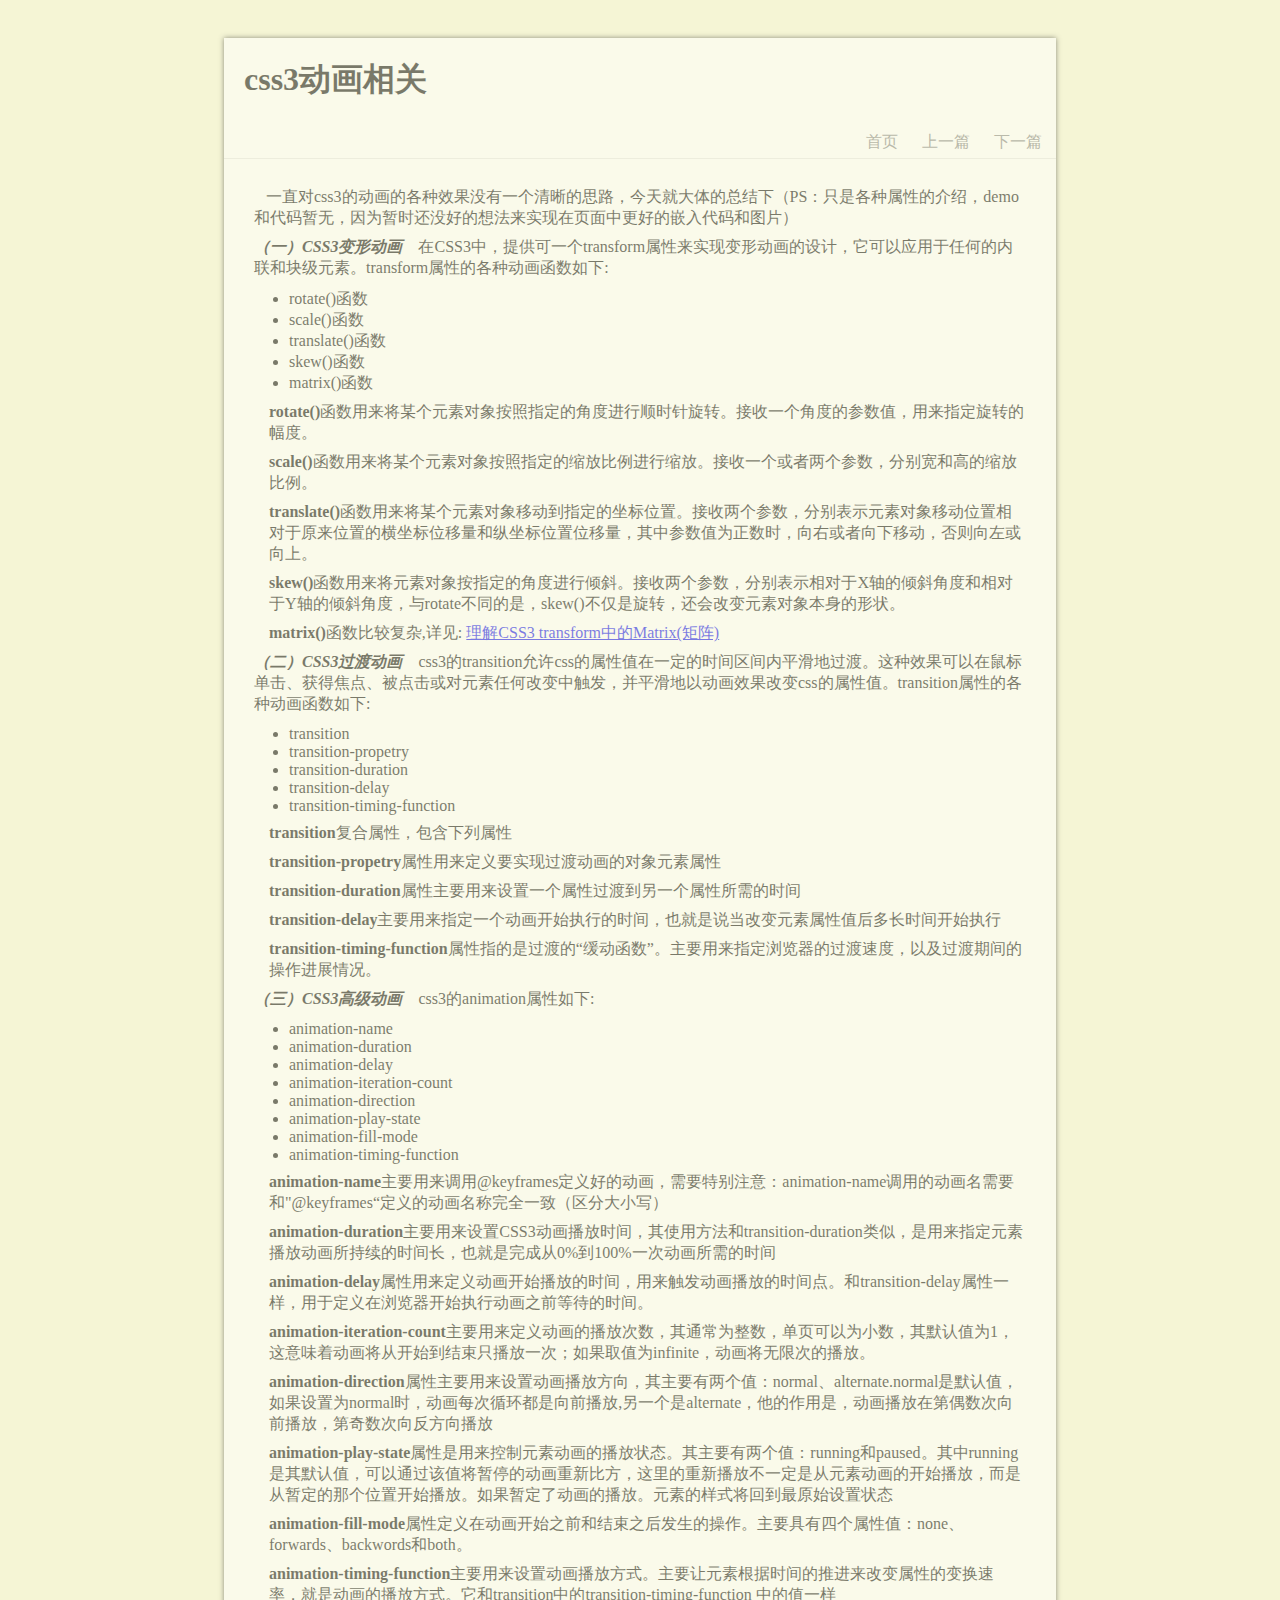
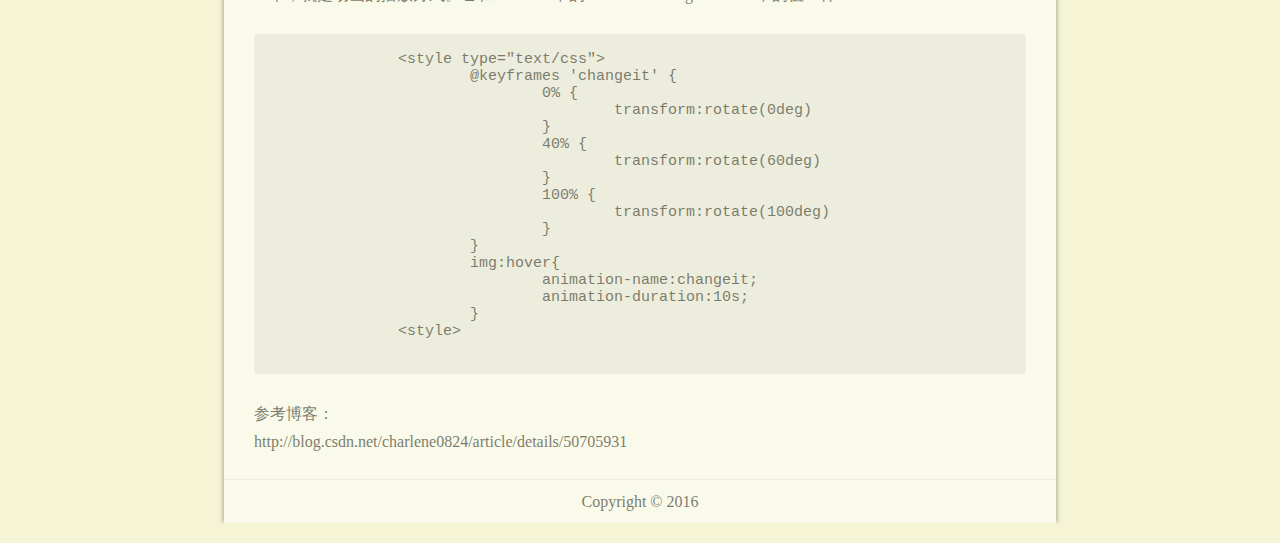
<file: content/5.html>
<!DOCTYPE html>
<html lang="en">
<head>
	<meta charset="UTF-8">
	<title>css3动画相关</title>
	<link rel="stylesheet" href="main.css">
</head>
<body>
	<div class="container">
		<div class="header"><h1>css3动画相关</h1>
			<div class="links">
				<a href="../index.html" class="returnMain">首页</a>
				<a href="4.html" class="pre">上一篇</a>
				<a href="6.html" class="next">下一篇</a>
			</div>
		</div>
		<div class="context">
			<p> &nbsp;&nbsp; 一直对css3的动画的各种效果没有一个清晰的思路，今天就大体的总结下（PS：只是各种属性的介绍，demo和代码暂无，因为暂时还没好的想法来实现在页面中更好的嵌入代码和图片）</p>
			 <div>
			 	<i><strong>（一）CSS3变形动画</strong></i>
			 	&nbsp;&nbsp; 在CSS3中，提供可一个transform属性来实现变形动画的设计，它可以应用于任何的内联和块级元素。transform属性的各种动画函数如下:
			 	<ul style="margin-left:35px;margin-top: 10px;">
			 		<li>rotate()函数</li>
			 		<li>scale()函数</li>
			 		<li>translate()函数</li>
			 		<li>skew()函数</li>
			 		<li>matrix()函数</li>
			 		
			 	</ul>
			 	<div style="margin-left: 15px">
			 		<p><strong>rotate()</strong>函数用来将某个元素对象按照指定的角度进行顺时针旋转。接收一个角度的参数值，用来指定旋转的幅度。</p>
			 		<p><strong>scale()</strong>函数用来将某个元素对象按照指定的缩放比例进行缩放。接收一个或者两个参数，分别宽和高的缩放比例。</p>
			 		<p><strong>translate()</strong>函数用来将某个元素对象移动到指定的坐标位置。接收两个参数，分别表示元素对象移动位置相对于原来位置的横坐标位移量和纵坐标位置位移量，其中参数值为正数时，向右或者向下移动，否则向左或向上。</p>
			 		<p><strong>skew()</strong>函数用来将元素对象按指定的角度进行倾斜。接收两个参数，分别表示相对于X轴的倾斜角度和相对于Y轴的倾斜角度，与rotate不同的是，skew()不仅是旋转，还会改变元素对象本身的形状。</p>
			 		<p><strong>matrix()</strong>函数比较复杂,详见: 	<a href="http://www.zhangxinxu.com/wordpress/2012/06/css3-transform-matrix-%E7%9F%A9%E9%98%B5/">理解CSS3 transform中的Matrix(矩阵)</a></p>

			 	</div>
			 </div>
			<div>
			 	<i><strong>（二）CSS3过渡动画</strong></i>
			 	&nbsp;&nbsp; css3的transition允许css的属性值在一定的时间区间内平滑地过渡。这种效果可以在鼠标单击、获得焦点、被点击或对元素任何改变中触发，并平滑地以动画效果改变css的属性值。transition属性的各种动画函数如下:
			 	<ul style="margin-left:35px;margin-top: 10px;">
			 		<li>transition</li>
			 		<li>transition-propetry</li>
			 		<li>transition-duration</li>
			 		<li>transition-delay</li>
			 		<li>transition-timing-function</li>
			 		
			 	</ul>
			 	<div style="margin-left: 15px">
			 		<p><strong>transition</strong>复合属性，包含下列属性</p>
			 		<p><strong>transition-propetry</strong>属性用来定义要实现过渡动画的对象元素属性</p>
			 		<p><strong>transition-duration</strong>属性主要用来设置一个属性过渡到另一个属性所需的时间</p>
			 		<p><strong>transition-delay</strong>主要用来指定一个动画开始执行的时间，也就是说当改变元素属性值后多长时间开始执行</p>
			 		<p><strong>transition-timing-function</strong>属性指的是过渡的“缓动函数”。主要用来指定浏览器的过渡速度，以及过渡期间的操作进展情况。</p>
			 	</div>
			 </div>
			 <div>
			 	<i><strong>（三）CSS3高级动画</strong></i>
			 	&nbsp;&nbsp; css3的animation属性如下:
			 	<ul style="margin-left:35px;margin-top: 10px;">
			 		<li>animation-name</li>
			 		<li>animation-duration</li>
			 		<li>animation-delay</li>
			 		<li>animation-iteration-count</li>
			 		<li>animation-direction</li>
			 		<li>animation-play-state</li>
			 		<li>animation-fill-mode</li>
			 		<li>animation-timing-function</li>
			 		
			 	</ul>
			 	<div style="margin-left: 15px">
			 		<p><strong>animation-name</strong>主要用来调用@keyframes定义好的动画，需要特别注意：animation-name调用的动画名需要和"@keyframes“定义的动画名称完全一致（区分大小写）</p>
			 		<p><strong>animation-duration</strong>主要用来设置CSS3动画播放时间，其使用方法和transition-duration类似，是用来指定元素播放动画所持续的时间长，也就是完成从0%到100%一次动画所需的时间</p>
			 		<p><strong>animation-delay</strong>属性用来定义动画开始播放的时间，用来触发动画播放的时间点。和transition-delay属性一样，用于定义在浏览器开始执行动画之前等待的时间。</p>
			 		<p><strong>animation-iteration-count</strong>主要用来定义动画的播放次数，其通常为整数，单页可以为小数，其默认值为1，这意味着动画将从开始到结束只播放一次；如果取值为infinite，动画将无限次的播放。</p>
			 		<p><strong>animation-direction</strong>属性主要用来设置动画播放方向，其主要有两个值：normal、alternate.normal是默认值，如果设置为normal时，动画每次循环都是向前播放,另一个是alternate，他的作用是，动画播放在第偶数次向前播放，第奇数次向反方向播放</p>
			 		<p><strong>animation-play-state</strong>属性是用来控制元素动画的播放状态。其主要有两个值：running和paused。其中running是其默认值，可以通过该值将暂停的动画重新比方，这里的重新播放不一定是从元素动画的开始播放，而是从暂定的那个位置开始播放。如果暂定了动画的播放。元素的样式将回到最原始设置状态</p>
			 		<p><strong>animation-fill-mode</strong>属性定义在动画开始之前和结束之后发生的操作。主要具有四个属性值：none、forwards、backwords和both。</p>
			 		<p><strong>animation-timing-function</strong>主要用来设置动画播放方式。主要让元素根据时间的推进来改变属性的变换速率，就是动画的播放方式。它和transition中的transition-timing-function 中的值一样</p>
			 	</div>
			 </div>






			<pre>
				<code>
		&lt;style type="text/css"&gt;
			@keyframes 'changeit' {
				0% {
					transform:rotate(0deg)
				}
				40% {
					transform:rotate(60deg)
				}
				100% {
					transform:rotate(100deg)
				}
			}
			img:hover{
				animation-name:changeit;
				animation-duration:10s;
			}
		&lt;style&gt;
				</code>
			</pre>
			
			<br><br>
			<p>参考博客：</p>
			<p>http://blog.csdn.net/charlene0824/article/details/50705931</p>
			

		</div>
		<div class="footer">Copyright © 2016 </div>
	</div>
</body> 
</html>
</file>
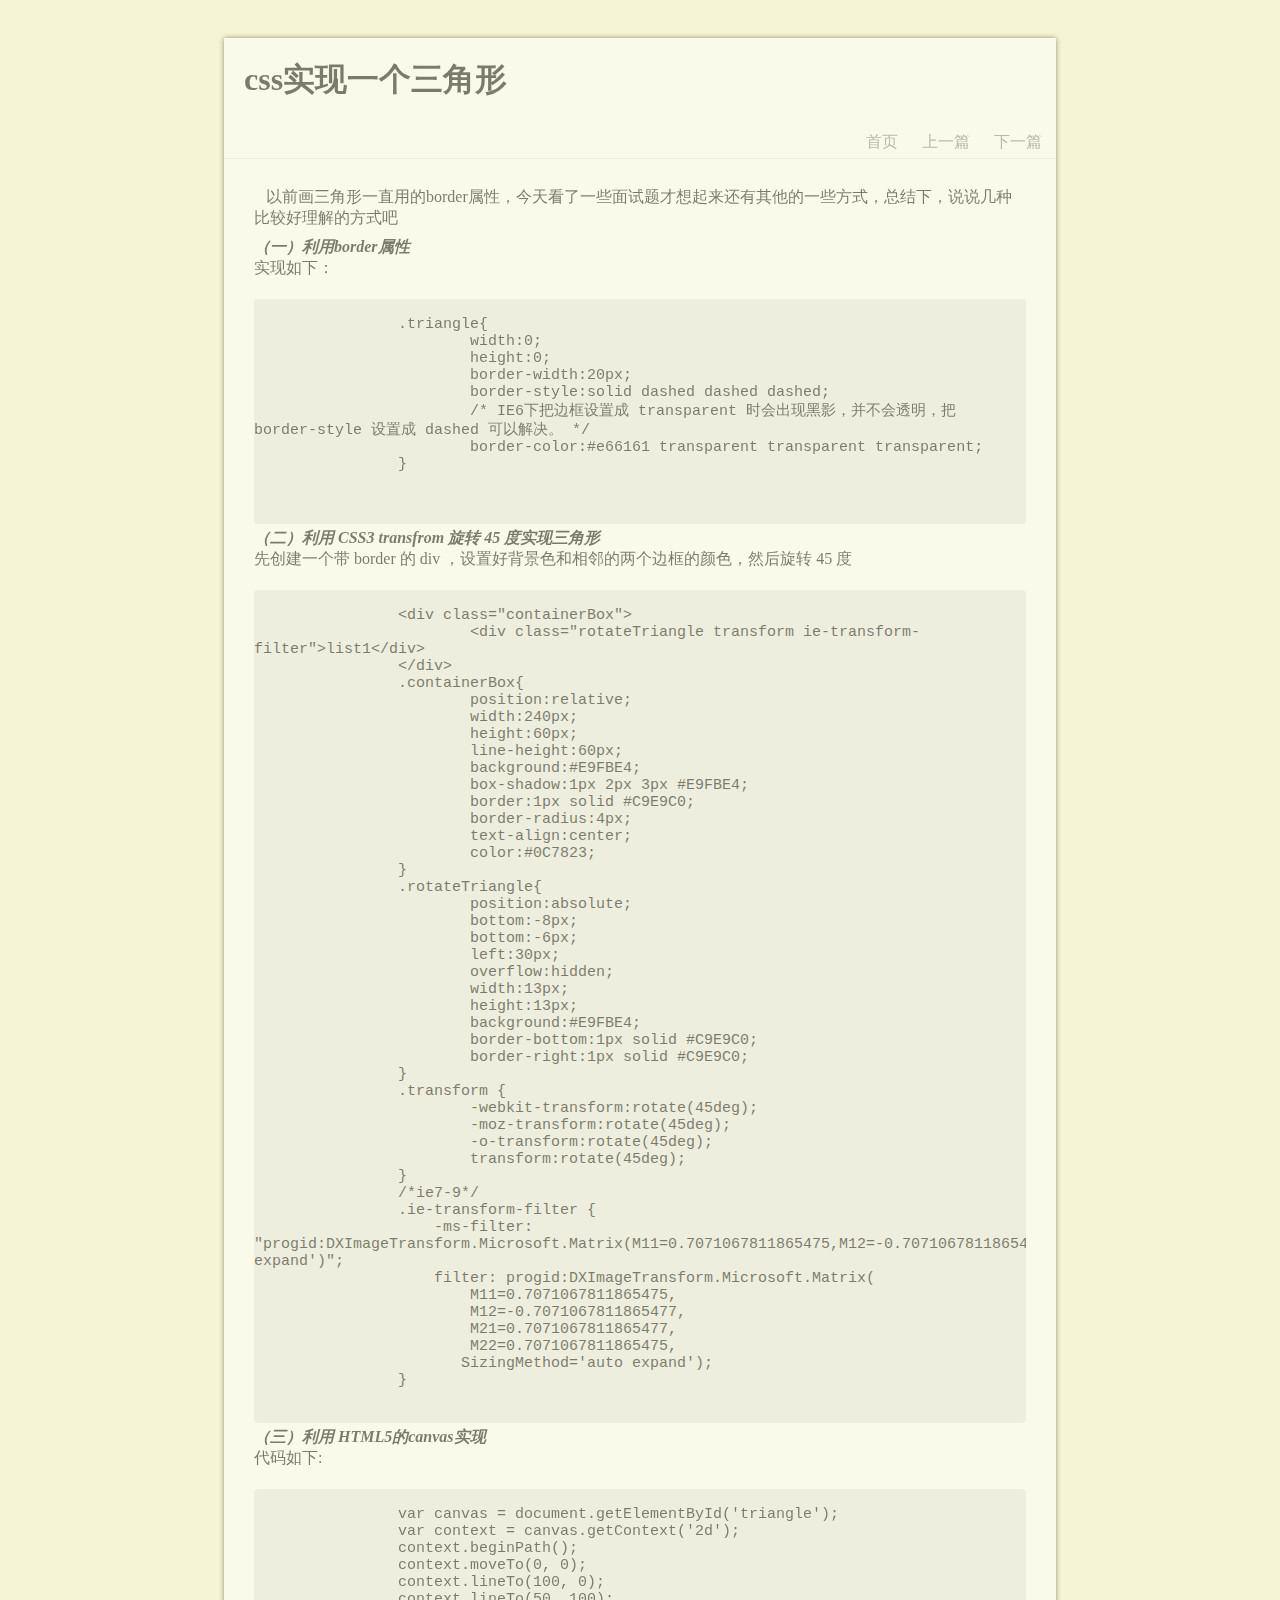
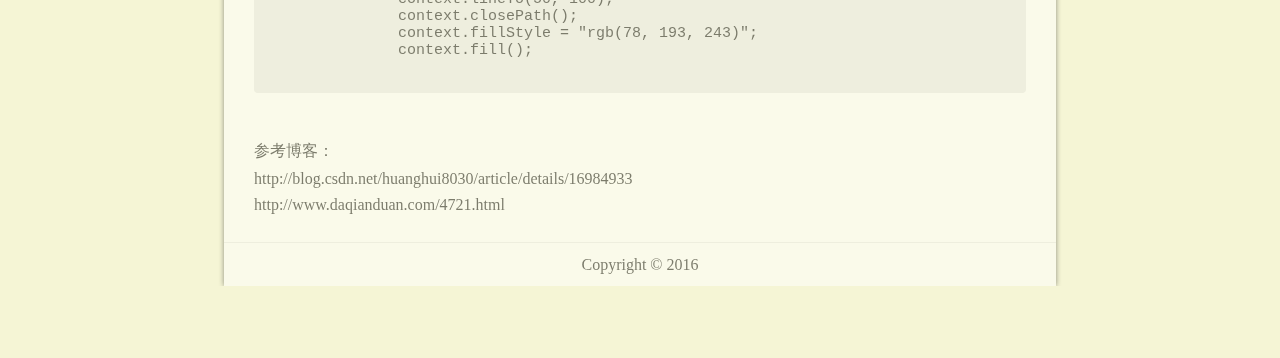
<file: content/6.html>
<!DOCTYPE html>
<html lang="en">
<head>
	<meta charset="UTF-8">
	<title>css实现一个三角形</title>
	<link rel="stylesheet" href="main.css">
</head>
<body>
	<div class="container">
		<div class="header"><h1>css实现一个三角形</h1>
			<div class="links">
				<a href="../index.html" class="returnMain">首页</a>
				<a href="5.html" class="pre">上一篇</a>
				<a href="7.html" class="next">下一篇</a>
			</div>
		</div>
		<div class="context">
			<p> &nbsp;&nbsp; 以前画三角形一直用的border属性，今天看了一些面试题才想起来还有其他的一些方式，总结下，说说几种比较好理解的方式吧</p>
			<div>
				<i><strong>（一）利用border属性</strong></i>
				<br>实现如下：
			<pre>
				<code>
		.triangle{
	    		width:0;
			height:0;
			border-width:20px;
			border-style:solid dashed dashed dashed;  
			/* IE6下把边框设置成 transparent 时会出现黑影，并不会透明，把 border-style 设置成 dashed 可以解决。 */
			border-color:#e66161 transparent transparent transparent;
		}

				</code>
			</pre>
			</div>
			<div>
				<i><strong>（二）利用 CSS3 transfrom 旋转 45 度实现三角形</strong></i>
				<br>先创建一个带 border 的 div ，设置好背景色和相邻的两个边框的颜色，然后旋转 45 度
			<pre>
				<code>
		&lt;div class="containerBox"&gt;
			&lt;div class="rotateTriangle transform ie-transform-filter"&gt;list1&lt;/div&gt;
		&lt;/div&gt;
		.containerBox{
			position:relative;
			width:240px;
			height:60px;
			line-height:60px;
			background:#E9FBE4;
			box-shadow:1px 2px 3px #E9FBE4;
			border:1px solid #C9E9C0;
			border-radius:4px;
			text-align:center;
			color:#0C7823;
		}
		.rotateTriangle{
			position:absolute;
			bottom:-8px;
			bottom:-6px;
			left:30px;
			overflow:hidden;
			width:13px;
			height:13px;
			background:#E9FBE4;
			border-bottom:1px solid #C9E9C0;
			border-right:1px solid #C9E9C0;
		}
		.transform {
			-webkit-transform:rotate(45deg);
			-moz-transform:rotate(45deg);
			-o-transform:rotate(45deg);
			transform:rotate(45deg);
		}
		/*ie7-9*/
		.ie-transform-filter {
		    -ms-filter: "progid:DXImageTransform.Microsoft.Matrix(M11=0.7071067811865475,M12=-0.7071067811865477,M21=0.7071067811865477,M22=0.7071067811865475,SizingMethod='auto expand')";
		    filter: progid:DXImageTransform.Microsoft.Matrix(
		        M11=0.7071067811865475,
		        M12=-0.7071067811865477,
		        M21=0.7071067811865477,
		        M22=0.7071067811865475,
		       SizingMethod='auto expand');
		}
				</code>
			</pre>
			</div>
			<div>
				<i><strong>（三）利用 HTML5的canvas实现</strong></i>
				<br>代码如下:
				<pre>
				<code>
		var canvas = document.getElementById('triangle');
		var context = canvas.getContext('2d');
		context.beginPath();
		context.moveTo(0, 0);
		context.lineTo(100, 0);
		context.lineTo(50, 100);
		context.closePath();
		context.fillStyle = "rgb(78, 193, 243)";
		context.fill();
				</code>
			</pre>
			</div>
			
			<br><br>
			<p>参考博客：</p>
			<p>http://blog.csdn.net/huanghui8030/article/details/16984933</p>
			<p>http://www.daqianduan.com/4721.html</p>

		</div>
		<div class="footer">Copyright © 2016 </div>
	</div>
</body> 
</html>
</file>
<file: css/index.css>
*{
	margin:0;
	padding:0;
}
body{
	background:url("../imgs/bg-01.jpg") no-repeat fixed 0 10%;
	
}
.container{
	display: flex;
	flex-direction: column;
	min-height: 600px;
	/*border:1px solid red;*/
	margin-top: 2%
}
.header{
	/*flex:0.1;*/
	/*上下定宽，中间自适应*/
	height:100px;
	/*border:1px solid yellow;*/
}
.header span{
	/*box-shadow: 4px 4px 4px #222;*/
	font-style: italic;
	text-shadow: 4px 4px 4px #222;
}
.hTitle{
	font-size: 50px;
	color:white;
	opacity: 0.8;
	filter: alpha(opacity=80);

}
.main{
	display:flex;
	flex:0.1 0.1 auto;
	/*border:1px solid black;*/
}
.blog-main{
	
	flex:1;
	/*border:1px dashed red;*/
	display: flex;
	justify-content: center;
	align-content: center;
}
.content{
	flex:0.9;
	/*border:1px solid red;*/
	background:white;
	opacity:0.5;
	filter:alpha(opacity=50); 
	/*text-align: center;*/
	box-shadow: 0px 0px 5px #222;
	min-height: 600px;
	position:relative;
	
}
.content ul{
	margin-top:3%;
	float:left;
	margin-left: 50px;
}
.content li{
	list-style: none;

	line-height:36px;
	height:36px;
	
}
.content li .itemTitle{
	display: inline-block;
	margin: 0 10px;
}
.liLinks{
	position: absolute;
	text-align: center;
	left:50%;
	width:100%;
	bottom:10px;
	transform:translateX(-50%);
}
.liLinks button{
	margin:6px 6px;
	width:60px;
	height: 30px;
}
.active{
	/*border-radius:2px;*/
	border:none;
	border-radius:3px;
	background-color: rgb(152,152,152);
}
.liLinks .pagesContainer{
	display: inline-block;
}
.content li a{
	text-decoration:none;
	color:#222;
}
.blog-aside{
	/*border:1px dashed white;*/
	flex:0 0 200px;
	order:-1;
}
.blog-nav{
	/*border:1px dashed white;*/
	flex:0 0 200px;
}
.footer{
	/*flex:0.1;*/
	height:40px;
	text-align: center;
	padding-top:15px;
	/*border:1px solid green;*/
}




@media (max-width: 768px) {
  .main {
    flex-direction: column;
    flex: 1;
  }
  .blog-main,.blog-aside,.blog-nav{
    flex: auto;
  }
}






.test{
	transform:rotate(7deg); 
}
</file>
<file: content/main.css>
*{
	margin:0;
	padding:0;
}
body{
	background-color:rgb(245,245,213);
}
.container{
	margin:0 auto;
	/*border:1px solid red;*/
	width:65%;
	margin-top:3%;
	background:white;
	opacity: 0.5;
	filter:alpha(opacity=50);
	box-shadow: 0px 0px 5px #222; 
	
}
.context{
	min-height:550px;
	border-top:1px solid rgb(230,230,230);
	padding: 20px 30px;
}
.header{
	min-height:100px;
	/*border:1px dashed green;*/
	position:relative;
	padding:20px 10px 0 20px;
}
.links{
	position: absolute;
	/*border:1px dashed black;*/
	width:200px;
	height: 20px;
	bottom:6px;
	right:0;
}
.links a{
	text-decoration: none;
	color:gray;
	padding:0 10px;
}
.footer{
	height:30px;
	border-top:1px solid rgb(230,230,230);
	text-align: center;
	padding-top: 13px;
	/*border:1px solid black;*/
}

pre{
	display: inline-block;

	background-color: rgb(230,230,230);
	width:100%;
	font-size: 15px;
	white-space: pre-wrap;
	
	overflow-x: auto;
	margin-top: 20px;
	border-radius: 4px;
}
.context p{
	margin: 8px 0;
}
</file>
